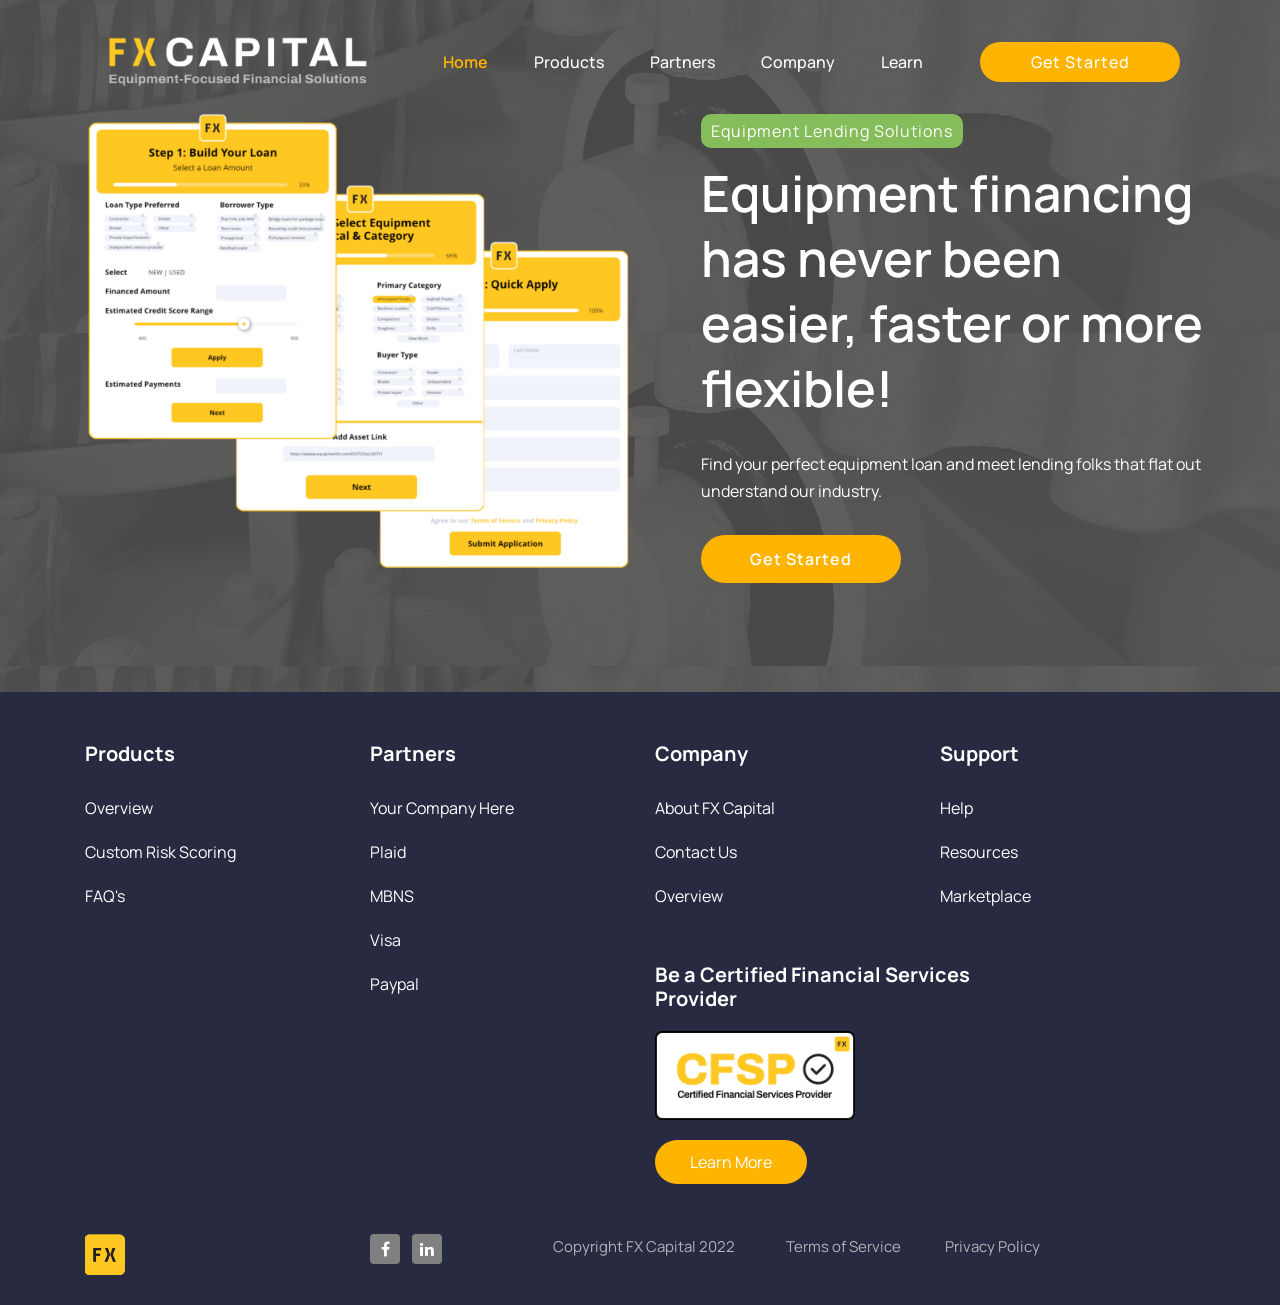
<file: index.html>
<!doctype html>
<html lang="en">



<head>
    <!-- Required meta tags -->
    <meta charset="utf-8">
    <meta name="viewport" content="width=device-width, initial-scale=1">

    <!-- Bootstrap CSS -->
    <link href="assets/vendors/bootstrap/css/bootstrap.min.css" rel="stylesheet">
    <link href="assets/vendors/nice-select/css/nice-select.css" rel="stylesheet">
    <link href="assets/vendors/elagent-icon/style.css" rel="stylesheet">
    <link href="assets/css/style.css" rel="stylesheet">
    <link href="assets/css/responsive.css" rel="stylesheet">
    <link rel="icon" type="image/x-icon" href="assets/img/logofx.png">
    <link href="https://maxcdn.bootstrapcdn.com/font-awesome/4.2.0/css/font-awesome.min.css" rel="stylesheet">


    <title>FXCapital</title>
</head>

<body>

    <nav id="navbar" class="navbar fixed-top navbar-expand-lg navbar-header navbar-mobile">
        <div class="navbar-container container">
    
          <div class="navbar-brand">
            <a class="navbar-brand-logo" href="index.html">
              <img src="assets/img/fxlogo.png" alt="logo">
            </a>
          </div>
          <button class="navbar-toggler" type="button" data-toggle="collapse" data-target="#navbarNav"
            aria-controls="navbarNav" aria-expanded="false" aria-label="Toggle navigation">
            <i class="fas fa-bars"></i>
          </button>
          <div class="collapse navbar-collapse justify-content-around" id="navbarNav">
            <ul class="navbar-nav menu-navbar-nav">
              <li class="nav-item">
                <a class="nav-link active" href=""> Home</a>
              </li>
              <li class="nav-item">
                <a class="nav-link" href="">Products</a>
              </li>
              <li class="nav-item">
                <a class="nav-link" href="">Partners</a>
              </li>
              <li class="nav-item">
                <a class="nav-link" href="">Company </a>
              </li>
              <li class="nav-item">
                <a class="nav-link" href="">Learn</a>
              </li>
            </ul>
            <ul class="navbar-nav">
              <li class="nav-item">
                <a class="nav-link learn-more-btn" href="form.html">Get Started</a>
              </li>
            </ul>
          </div>
        </div>
      </nav>
      <!-- Navigation End -->
    
      <!-- Banner Start -->
      <div id="top" class="header">
        <div class="container header-container">
          <div class=" d-lg-block col-lg-6 col-sm-12  header-img-section">
            <img src="assets/img/fxhomebanner.png" class="img-fluid" alt="banner">
          </div>
          <div class="col-lg-6 offset-lg-1 col-sm-12 header-title-section">
            <p class="header-subtitle">Equipment Lending Solutions</p>
            <h1 class="header-title">Equipment financing has never been easier, faster or more flexible!</h1>
            <p class="header-title-text">Find your perfect equipment loan and meet lending folks that flat out understand our industry.</p>
            <div class="learn-more-btn-section">
              <a class="nav-link learn-more-btn btn-invert" href="form.html">Get Started</a>
            </div>
          </div>
        </div>
      </div>
      <!-- Banner End -->

      <div class="footer">
        <div class="container">
          <div class="row">
            <div class="col-lg-3">
              <div class="footer_heading">
                <h3>Products</h3>
              </div>
              <div class="footer_links">
                <a>Overview</a>
                <a>Custom Risk Scoring</a>
                <a>FAQ's</a>
              </div>
            </div>
            <div class="col-lg-3">
              <div class="footer_heading">
                <h3>Partners</h3>
              </div>
              <div class="footer_links">
                <a>Your Company Here</a>
                <a>Plaid </a>
                <a>MBNS </a>
                <a>Visa  </a>
                <a>Paypal  </a>
              </div>
            </div>
            <div class="col-lg-3">
              <div class="footer_heading">
                <h3>Company</h3>
              </div>
              <div class="footer_links">
                <a>About FX Capital</a>
                <a>Contact Us</a>
                <a>Overview</a>
              </div>
              <div class="footer_heading cfsphead">
                <h3>Be a Certified Financial Services Provider</h3>
              </div>
              <div class="footer_links cfspheadimage">
                <a href="finance.html"> 
                  <img src="assets/img/cfsp.png">
                </a>
                <a href="finance.html">
                  Learn More
                </a>
              </div>
            </div>
            <div class="col-lg-3">
              <div class="footer_heading">
                <h3>Support</h3>
              </div>
              <div class="footer_links">
                <a>Help </a>
                <a>Resources </a>
                <a>Marketplace</a>
              </div>
           
            </div>
            <div class="col-lg-3 bottomfooter" style="margin-top: 50px;">
              <img src="assets/img/logofx.png">
            </div>
            <div class="col-lg-9 bottomfooter" style="margin-top: 50px;">
              <div class="row">
                <div class="col-lg-2 d-flex align-items-center">
                  <i class="fa fa-facebook"></i>
                  <i class="fa fa-linkedin"></i>
                </div>
                <div class="col-lg-3">
                  <a>Copyright FX Capital 2022</a>
                </div>
                <div class="col-lg-3">
                  <a>Terms of Service</a>
                </div>
                <div class="col-lg-2">
                  <a>Privacy Policy</a>
                </div>
              </div>
            </div>
          </div>
        </div>
      </div>
  

    <!-- Optional JavaScript; choose one of the two! -->
    <script src="assets/js/jquery-3.4.1.min.js"></script>
    <!-- Option 1: Bootstrap Bundle with Popper -->
    <script src="assets/vendors/bootstrap/js/popper.min.js"></script>
    <script src="assets/vendors/bootstrap/js/bootstrap.min.js"></script>
    <script src="assets/vendors/nice-select/js/jquery.nice-select.min.js"></script>
    <script src="assets/js/main.js"></script>

    <script>
        $(".next_buttonone").click(function(){
            $(".form_titleone").hide();
            $(".form_titletwo").show();
});
    </script>

<script>
    $(".next_buttontwo").click(function(){
        $(".form_titleone").hide();
        $(".form_titletwo").hide();
        $(".form_titlethree").show();
});
</script>

</body>



</html>
</file>
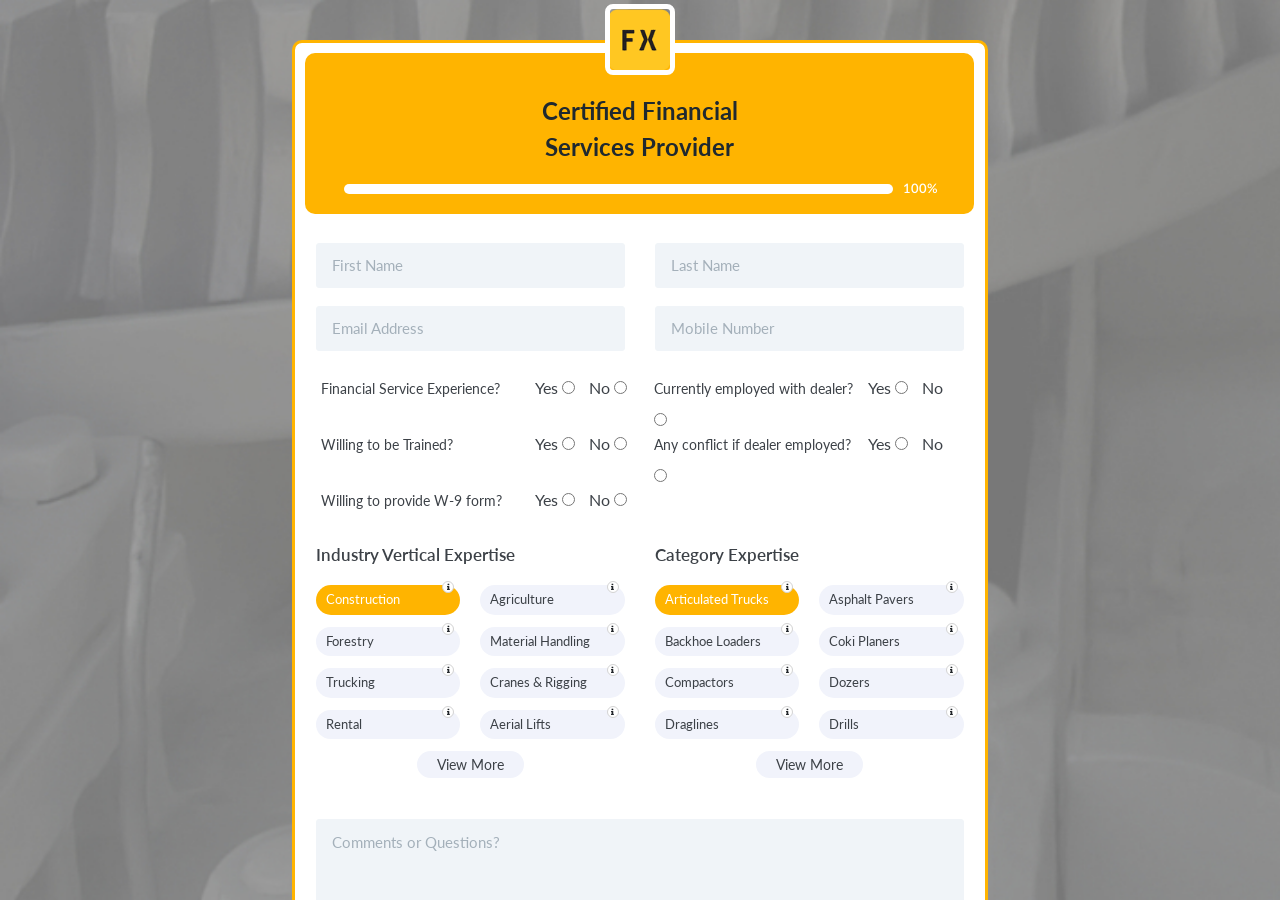
<file: cfsp.html>
<!DOCTYPE html>
<html lang="en">
  <head>
    <!-- Required meta tags -->
    <meta charset="utf-8" />
    <meta name="viewport" content="width=device-width, initial-scale=1" />

    <!-- Bootstrap CSS -->
    <link
      href="assets/vendors/bootstrap/css/bootstrap.min.css"
      rel="stylesheet"
    />
    <link
      href="assets/vendors/nice-select/css/nice-select.css"
      rel="stylesheet"
    />
    <link href="assets/vendors/elagent-icon/style.css" rel="stylesheet" />
    <link href="assets/css/style.css" rel="stylesheet" />
    <link href="assets/css/responsive.css" rel="stylesheet" />
    <link rel="icon" type="image/x-icon" href="assets/img/logofx.png">
    <link href="https://maxcdn.bootstrapcdn.com/font-awesome/4.2.0/css/font-awesome.min.css" rel="stylesheet">


    <title>FXCapital</title>
  </head>

  <body>
    <div class="body_wrapper frm-vh-md-100">
      <div
        class="formify_body formify_signup_fullwidth formify_signup_fullwidth_two d-flex"
      >
        <div
          class="formify_right_fullwidth d-flex align-items-center justify-content-center"
        >
          <div class="form_tab_two cfsp_form_tab">
            <div class="tabsandnav">
              <div class="tabs_title">
                <h4 class="form_title form_titleone">
                Certified Financial <br />
                 Services Provider
                </h4>
             
              </div>
              <ul class="nav nav-tabs form_tab" id="myTab" role="tablist">
                <li class="nav-item">
                  <a
                    class="nav-link active show"
                    id="One-tab"
                    data-toggle="tab"
                    href="#One"
                    role="tab"
                    aria-controls="One"
                    aria-selected="true"
                  >
                  </a>
                </li>
                <li class="nav-item">
                  <a
                    class="nav-link"
                    id="Two-tab"
                    data-toggle="tab"
                    href="#Two"
                    role="tab"
                    aria-controls="Two"
                    aria-selected="false"
                  >
                  </a>
                </li>
                <li class="nav-item">
                  <a
                    class="nav-link"
                    id="Three-tab"
                    data-toggle="tab"
                    href="#Three"
                    role="tab"
                    aria-controls="Three"
                    aria-selected="false"
                  >
                    <span class="step1">100%</span>
                  
                  </a>
                </li>
              </ul>
            </div>
            <div class="tab-content" id="myTabContent">
              <div
                class="tab-pane fade show active"
                id="One"
                role="tabpanel"
                aria-labelledby="One-tab"
              >
              <div class="formify_box">
                <form action="#" class="signup_form row">
                  
                    <div class="form-group col-lg-6">
                   
                        <input
                          type="text"
                          class="form-control"
                          id="inputName5"
                          placeholder="First Name"
                        />
                      </div>
                      <div class="form-group col-lg-6">
                      
                        <input
                          type="text"
                          class="form-control"
                          id="inputName6"
                          placeholder="Last Name"
                        />
                      </div>
                      <div class="form-group col-lg-6">
                     
                        <input
                          type="text"
                          class="form-control"
                          id="inputName5"
                          placeholder="Email Address"
                        />
                      </div>
                      <div class="form-group col-lg-6">
                     
                        <input
                          type="text"
                          class="form-control"
                          id="inputName5"
                          placeholder="Mobile Number"
                        />
                      </div>
                      <div class="tab_questions">
                        <div>
                            <label>Financial Service Experience?</label>
                            <label for="html">Yes</label>
                            <input type="radio" id="html" name="fav_language" value="HTML">
                            <label for="html">No</label>
                            <input type="radio" id="html" name="fav_language" value="HTML">
                        </div>
                        <div>
                            <label>Currently employed with dealer?</label>
                            <label for="html">Yes</label>
                            <input type="radio" id="html" name="fav_language" value="HTML">
                            <label for="html">No</label>
                            <input type="radio" id="html" name="fav_language" value="HTML">
                        </div>
                        <div>
                            <label>Willing to be Trained?</label>
                            <label for="html">Yes</label>
                            <input type="radio" id="html" name="fav_language" value="HTML">
                            <label for="html">No</label>
                            <input type="radio" id="html" name="fav_language" value="HTML">
                        </div>
                        <div>
                            <label>Any conflict if dealer employed?</label>
                            <label for="html">Yes</label>
                            <input type="radio" id="html" name="fav_language" value="HTML">
                            <label for="html">No</label>
                            <input type="radio" id="html" name="fav_language" value="HTML">
                        </div>
                        <div>
                            <label>Willing to provide W-9 form?</label>
                            <label for="html">Yes</label>
                            <input type="radio" id="html" name="fav_language" value="HTML">
                            <label for="html">No</label>
                            <input type="radio" id="html" name="fav_language" value="HTML">
                        </div>
                    </div>
                  <div class="loantypes">
                    <div class="row">
                      <div class="col-lg-6">
                        <div class="left_loan">
                          <h3>Industry Vertical Expertise</h3>
                          <div class="left_loanlinks secondleft_loadlinks">
                              <div class="aiz-radio-inline">
                                  <label class="aiz-megabox pl-0 mr-2">
                                    <input
                                      class="coupon_question"
                                      type="checkbox"
                                      name="coupon_question" checked
                                      value="1"
                                      onchange="valueChanged()"
                                    />
                                    <span
                                      class="aiz-megabox-elem rounded d-flex align-items-center py-2 px-3 mb-2"
                                    >
                                      Construction
                                    </span>
                                    <button type="button" class="btn" data-toggle="modal" data-target="#exampleModal">  <i class="fa fa-info"></i></button>
                                  </label>
                                </div>
                                <div class="aiz-radio-inline">
                                  <label class="aiz-megabox pl-0 mr-2">
                                    <input
                                      class="coupon_question"
                                      type="checkbox"
                                      name="coupon_question"
                                      value="1"
                                      onchange="valueChanged()"
                                    />
                                    <span
                                      class="aiz-megabox-elem rounded d-flex align-items-center py-2 px-3 mb-2"
                                    >
                                      Agriculture
                                    </span>
                                    <button type="button" class="btn" data-toggle="modal" data-target="#exampleModal">  <i class="fa fa-info"></i></button>
                                  </label>
                                </div>
                                <div class="aiz-radio-inline">
                                  <label class="aiz-megabox pl-0 mr-2">
                                    <input
                                      class="coupon_question"
                                      type="checkbox"
                                      name="coupon_question"
                                      value="1"
                                      onchange="valueChanged()"
                                    />
                                    <span
                                      class="aiz-megabox-elem rounded d-flex align-items-center py-2 px-3 mb-2"
                                    >
                                      Forestry
                                    </span>
                                    <button type="button" class="btn" data-toggle="modal" data-target="#exampleModal">  <i class="fa fa-info"></i></button>
                                  </label>
                                </div>
                                <div class="aiz-radio-inline">
                                  <label class="aiz-megabox pl-0 mr-2">
                                    <input
                                      class="coupon_question"
                                      type="checkbox"
                                      name="coupon_question"
                                      value="1"
                                      onchange="valueChanged()"
                                    />
                                    <span
                                      class="aiz-megabox-elem rounded d-flex align-items-center py-2 px-3 mb-2"
                                    >
                                      Material Handling
                                    </span>
                                    <button type="button" class="btn" data-toggle="modal" data-target="#exampleModal">  <i class="fa fa-info"></i></button>
                                  </label>
                                </div>
                                <div class="aiz-radio-inline">
                                  <label class="aiz-megabox pl-0 mr-2">
                                    <input
                                      class="coupon_question"
                                      type="checkbox"
                                      name="coupon_question"
                                      value="1"
                                      onchange="valueChanged()"
                                    />
                                    <span
                                      class="aiz-megabox-elem rounded d-flex align-items-center py-2 px-3 mb-2"
                                    >
                                      Trucking
                                    </span>
                                    <button type="button" class="btn" data-toggle="modal" data-target="#exampleModal">  <i class="fa fa-info"></i></button>
                                  </label>
                                </div>
                                <div class="aiz-radio-inline">
                                  <label class="aiz-megabox pl-0 mr-2">
                                    <input
                                      class="coupon_question"
                                      type="checkbox"
                                      name="coupon_question"
                                      value="1"
                                      onchange="valueChanged()"
                                    />
                                    <span
                                      class="aiz-megabox-elem rounded d-flex align-items-center py-2 px-3 mb-2"
                                    >
                                      Cranes & Rigging
                                    </span>
                                    <button type="button" class="btn" data-toggle="modal" data-target="#exampleModal">  <i class="fa fa-info"></i></button>
                                  </label>
                                </div>
                                <div class="aiz-radio-inline">
                                  <label class="aiz-megabox pl-0 mr-2">
                                    <input
                                      class="coupon_question"
                                      type="checkbox"
                                      name="coupon_question"
                                      value="1"
                                      onchange="valueChanged()"
                                    />
                                    <span
                                      class="aiz-megabox-elem rounded d-flex align-items-center py-2 px-3 mb-2"
                                    >
                                      Rental
                                    </span>
                                    <button type="button" class="btn" data-toggle="modal" data-target="#exampleModal">  <i class="fa fa-info"></i></button>
                                  </label>
                                </div>
                                <div class="aiz-radio-inline">
                                  <label class="aiz-megabox pl-0 mr-2">
                                    <input
                                      class="coupon_question"
                                      type="checkbox"
                                      name="coupon_question"
                                      value="1"
                                      onchange="valueChanged()"
                                    />
                                    <span
                                      class="aiz-megabox-elem rounded d-flex align-items-center py-2 px-3 mb-2"
                                    >
                                      Aerial Lifts
                                    </span>
                                    <button type="button" class="btn" data-toggle="modal" data-target="#exampleModal">  <i class="fa fa-info"></i></button>
                                  </label>
                                </div>
                          </div>
                          <div class="step_viewmore">
                            <a>View More</a>
                          </div>
                        </div>
                      </div>
                      <div class="col-lg-6">
                        <div class="left_loan ">
                          <h3>Category Expertise</h3>
                          <div class="left_loanlinks secondleft_loadlinks">
                              <div class="aiz-radio-inline">
                                  <label class="aiz-megabox pl-0 mr-2">
                                    <input
                                      class="coupon_question"
                                      type="checkbox"
                                      name="coupon_question" checked
                                      value="1"
                                      onchange="valueChanged()"
                                    />
                                    <span
                                      class="aiz-megabox-elem rounded d-flex align-items-center py-2 px-3 mb-2"
                                    >
                                      Articulated Trucks
                                    </span>
                                    <button type="button" class="btn" data-toggle="modal" data-target="#exampleModal">  <i class="fa fa-info"></i></button>
                                  </label>
                                </div>
                                <div class="aiz-radio-inline">
                                  <label class="aiz-megabox pl-0 mr-2">
                                    <input
                                      class="coupon_question"
                                      type="checkbox"
                                      name="coupon_question"
                                      value="1"
                                      onchange="valueChanged()"
                                    />
                                    <span
                                      class="aiz-megabox-elem rounded d-flex align-items-center py-2 px-3 mb-2"
                                    >
                                      Asphalt Pavers
                                    </span>
                                    <button type="button" class="btn" data-toggle="modal" data-target="#exampleModal">  <i class="fa fa-info"></i></button>
                                  </label>
                                </div>
                                <div class="aiz-radio-inline">
                                  <label class="aiz-megabox pl-0 mr-2">
                                    <input
                                      class="coupon_question"
                                      type="checkbox"
                                      name="coupon_question"
                                      value="1"
                                      onchange="valueChanged()"
                                    />
                                    <span
                                      class="aiz-megabox-elem rounded d-flex align-items-center py-2 px-3 mb-2"
                                    >
                                      Backhoe Loaders
                                    </span>
                                    <button type="button" class="btn" data-toggle="modal" data-target="#exampleModal">  <i class="fa fa-info"></i></button>
                                  </label>
                                </div>
                                <div class="aiz-radio-inline">
                                  <label class="aiz-megabox pl-0 mr-2">
                                    <input
                                      class="coupon_question"
                                      type="checkbox"
                                      name="coupon_question"
                                      value="1"
                                      onchange="valueChanged()"
                                    />
                                    <span
                                      class="aiz-megabox-elem rounded d-flex align-items-center py-2 px-3 mb-2"
                                    >
                                      Coki Planers
                                    </span>
                                    <button type="button" class="btn" data-toggle="modal" data-target="#exampleModal">  <i class="fa fa-info"></i></button>
                                  </label>
                                </div>
                                <div class="aiz-radio-inline">
                                  <label class="aiz-megabox pl-0 mr-2">
                                    <input
                                      class="coupon_question"
                                      type="checkbox"
                                      name="coupon_question"
                                      value="1"
                                      onchange="valueChanged()"
                                    />
                                    <span
                                      class="aiz-megabox-elem rounded d-flex align-items-center py-2 px-3 mb-2"
                                    >
                                      Compactors
                                    </span>
                                    <button type="button" class="btn" data-toggle="modal" data-target="#exampleModal">  <i class="fa fa-info"></i></button>
                                  </label>
                                </div>
                                <div class="aiz-radio-inline">
                                  <label class="aiz-megabox pl-0 mr-2">
                                    <input
                                      class="coupon_question"
                                      type="checkbox"
                                      name="coupon_question"
                                      value="1"
                                      onchange="valueChanged()"
                                    />
                                    <span
                                      class="aiz-megabox-elem rounded d-flex align-items-center py-2 px-3 mb-2"
                                    >
                                      Dozers
                                    </span>
                                    <button type="button" class="btn" data-toggle="modal" data-target="#exampleModal">  <i class="fa fa-info"></i></button>
                                  </label>
                                </div>
                                <div class="aiz-radio-inline">
                                  <label class="aiz-megabox pl-0 mr-2">
                                    <input
                                      class="coupon_question"
                                      type="checkbox"
                                      name="coupon_question"
                                      value="1"
                                      onchange="valueChanged()"
                                    />
                                    <span
                                      class="aiz-megabox-elem rounded d-flex align-items-center py-2 px-3 mb-2"
                                    >
                                      Draglines
                                    </span>
                                    <button type="button" class="btn" data-toggle="modal" data-target="#exampleModal">  <i class="fa fa-info"></i></button>
                                  </label>
                                </div>
                                <div class="aiz-radio-inline">
                                  <label class="aiz-megabox pl-0 mr-2">
                                    <input
                                      class="coupon_question"
                                      type="checkbox"
                                      name="coupon_question"
                                      value="1"
                                      onchange="valueChanged()"
                                    />
                                    <span
                                      class="aiz-megabox-elem rounded d-flex align-items-center py-2 px-3 mb-2"
                                    >
                                      Drills
                                    </span>
                                    <button type="button" class="btn" data-toggle="modal" data-target="#exampleModal">  <i class="fa fa-info"></i></button>
                                  </label>
                                </div>
                          </div>
                          <div class="step_viewmore">
                            <a>View More</a>
                          </div>
                        </div>
                      </div>
                    </div>
                  </div>
                  <div class="form-group asset_link col-lg-12">
                
                    <textarea class="form-control" id="exampleFormControlTextarea1" rows="2" placeholder="Comments or Questions?"></textarea>
                </div>

              

                </form>

                <div class="attachandsubmit">
                    <div class="input-group">
                        <div class="custom-file">
                          <input type="file" class="custom-file-input" id="inputGroupFile01">
                          <label class="custom-file-label" for="inputGroupFile01"> <img src="assets/img/attach.png"> Attach Resume</label>
                        </div>
                      </div>
                      <div
                      class="next_button d-flex align-items-center justify-content-center"
                    >
                      <!-- <a href="#" class="prev_tab"><i class="arrow_left"></i> Back</a> -->
                      <button
                        type="submit"
                        class="btn thm_btn red_btn "
                      >
                        Submit Application
                      </button>
                    </div>
                </div>

              
               
              </div>
              </div>
            
            </div>
            <div class="fx_logo">
              <img src="assets/img/logofx.png" />
            </div>
          </div>
        </div>
      </div>
    </div>

    <div class="modal fade" id="exampleModal" tabindex="-1" role="dialog" aria-labelledby="exampleModalLabel" aria-hidden="true">
      <div class="modal-dialog" role="document">
        <div class="modal-content">
          <div class="modal-header">
            <h5 class="modal-title" id="exampleModalLabel">Popup title</h5>
            <button type="button" class="close" data-dismiss="modal" aria-label="Close">
              <span aria-hidden="true">&times;</span>
            </button>
          </div>
          <div class="modal-body">
            Popup content
          </div>
          <div class="modal-footer">
            <button type="button" class="btn btn-secondary" data-dismiss="modal">Save</button>
          </div>
        </div>
      </div>
    </div>

    <!-- Optional JavaScript; choose one of the two! -->
    <script src="assets/js/jquery-3.4.1.min.js"></script>
    <!-- Option 1: Bootstrap Bundle with Popper -->
    <script src="assets/vendors/bootstrap/js/popper.min.js"></script>
    <script src="assets/vendors/bootstrap/js/bootstrap.min.js"></script>
    <script src="assets/vendors/nice-select/js/jquery.nice-select.min.js"></script>
    <script src="assets/js/main.js"></script>

    <script>
      $(".next_buttonone").click(function () {
        $(".form_titleone").hide();
        $(".step1").hide();
        $(".form_titletwo").show();
        $(".step2").show();
      });
    </script>

    <script>
      $(".next_buttontwo").click(function () {
        $(".form_titleone").hide();
        $(".form_titletwo").hide();
        $(".step1").hide();
        $(".step2").hide();
        $(".step3").show();
        $(".form_titlethree").show();
        $(".tabs_title").addClass('tabsheight');
      });
    </script>
  </body>
</html>
</file>
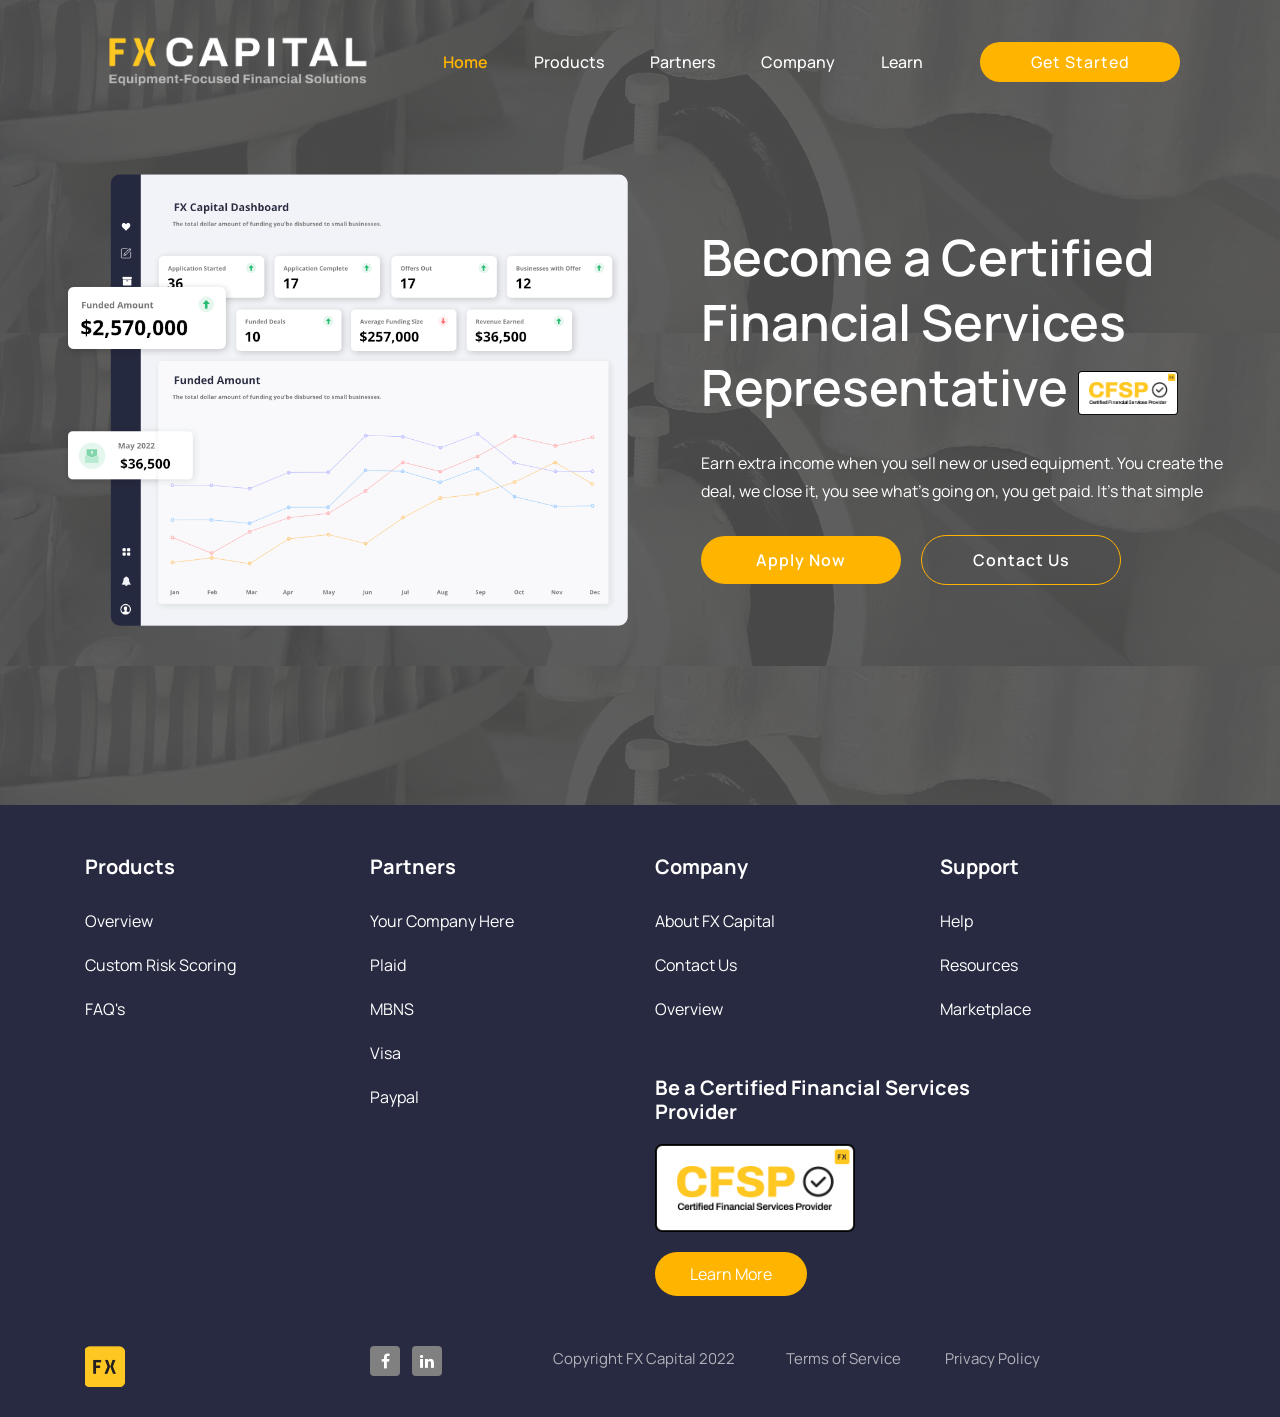
<file: finance.html>
<!doctype html>
<html lang="en">



<head>
    <!-- Required meta tags -->
    <meta charset="utf-8">
    <meta name="viewport" content="width=device-width, initial-scale=1">

    <!-- Bootstrap CSS -->
    <link href="assets/vendors/bootstrap/css/bootstrap.min.css" rel="stylesheet">
    <link href="assets/vendors/nice-select/css/nice-select.css" rel="stylesheet">
    <link href="assets/vendors/elagent-icon/style.css" rel="stylesheet">
    <link href="assets/css/style.css" rel="stylesheet">
    <link href="assets/css/responsive.css" rel="stylesheet">
    <link rel="icon" type="image/x-icon" href="assets/img/logofx.png">
    <link href="https://maxcdn.bootstrapcdn.com/font-awesome/4.2.0/css/font-awesome.min.css" rel="stylesheet">


    <title>FXCapital</title>
</head>

<body>

    <nav id="navbar" class="navbar fixed-top navbar-expand-lg navbar-header navbar-mobile">
        <div class="navbar-container container">
    
          <div class="navbar-brand">
            <a class="navbar-brand-logo" href="index.html">
              <img src="assets/img/fxlogo.png" alt="logo">
            </a>
          </div>
          <button class="navbar-toggler" type="button" data-toggle="collapse" data-target="#navbarNav"
            aria-controls="navbarNav" aria-expanded="false" aria-label="Toggle navigation">
            <i class="fas fa-bars"></i>
          </button>
          <div class="collapse navbar-collapse justify-content-around" id="navbarNav">
            <ul class="navbar-nav menu-navbar-nav">
              <li class="nav-item">
                <a class="nav-link active" href=""> Home</a>
              </li>
              <li class="nav-item">
                <a class="nav-link" href="">Products</a>
              </li>
              <li class="nav-item">
                <a class="nav-link" href="">Partners</a>
              </li>
              <li class="nav-item">
                <a class="nav-link" href="">Company </a>
              </li>
              <li class="nav-item">
                <a class="nav-link" href="">Learn</a>
              </li>
            </ul>
            <ul class="navbar-nav">
              <li class="nav-item">
                <a class="nav-link learn-more-btn" href="form.html">Get Started</a>
              </li>
            </ul>
          </div>
        </div>
      </nav>
      <!-- Navigation End -->
    
      <!-- Banner Start -->
      <div id="top" class="header">
        <div class="container header-container">
          <div class="d-none d-lg-block col-lg-6  header-img-section">
            <img src="assets/img/fxdb.png" class="img-fluid" alt="banner">
          </div>
          <div class="col-lg-6 offset-lg-1 col-sm-12 header-title-section">
           
            <h1 class="header-title">Become a Certified Financial Services Representative  <a href="finance.html"> <img src="assets/img/cfsp.png"></a></h1>
            <p class="header-title-text">Earn extra income when you sell new or used equipment.  You create the deal, we close it, you see what's going on, you get paid.  It's that simple
            </p>
            <div class="learn-more-btn-section d-flex align-items-center">
              <a class="nav-link learn-more-btn btn-invert" href="cfsp.html">Apply Now</a>
              <a class="nav-link learn-more-btn contact-us-btn btn-invert" href="">Contact Us</a>
            </div>
          </div>
        </div>
      </div>
      <!-- Banner End -->

      <div class="footer">
        <div class="container">
          <div class="row">
            <div class="col-lg-3">
              <div class="footer_heading">
                <h3>Products</h3>
              </div>
              <div class="footer_links">
                <a>Overview</a>
                <a>Custom Risk Scoring</a>
                <a>FAQ's</a>
              </div>
            </div>
            <div class="col-lg-3">
              <div class="footer_heading">
                <h3>Partners</h3>
              </div>
              <div class="footer_links">
                <a>Your Company Here</a>
                <a>Plaid </a>
                <a>MBNS </a>
                <a>Visa  </a>
                <a>Paypal  </a>
              </div>
            </div>
            <div class="col-lg-3">
              <div class="footer_heading">
                <h3>Company</h3>
              </div>
              <div class="footer_links">
                <a>About FX Capital</a>
                <a>Contact Us</a>
                <a>Overview</a>
              </div>
              <div class="footer_heading cfsphead">
                <h3>Be a Certified Financial Services Provider</h3>
              </div>
              <div class="footer_links cfspheadimage">
                <a href="finance.html"> 
                  <img src="assets/img/cfsp.png">
                </a>
                <a href="finance.html">
                  Learn More
                </a>
              </div>
            </div>
            <div class="col-lg-3">
              <div class="footer_heading">
                <h3>Support</h3>
              </div>
              <div class="footer_links">
                <a>Help </a>
                <a>Resources </a>
                <a>Marketplace</a>
              </div>
           
            </div>
            <div class="col-lg-3 bottomfooter" style="margin-top: 50px;">
              <img src="assets/img/logofx.png">
            </div>
            <div class="col-lg-9 bottomfooter" style="margin-top: 50px;">
              <div class="row">
                <div class="col-lg-2 d-flex align-items-center">
                  <i class="fa fa-facebook"></i>
                  <i class="fa fa-linkedin"></i>
                </div>
                <div class="col-lg-3">
                  <a>Copyright FX Capital 2022</a>
                </div>
                <div class="col-lg-3">
                  <a>Terms of Service</a>
                </div>
                <div class="col-lg-2">
                  <a>Privacy Policy</a>
                </div>
              </div>
            </div>
          </div>
        </div>
      </div>
  

    <!-- Optional JavaScript; choose one of the two! -->
    <script src="assets/js/jquery-3.4.1.min.js"></script>
    <!-- Option 1: Bootstrap Bundle with Popper -->
    <script src="assets/vendors/bootstrap/js/popper.min.js"></script>
    <script src="assets/vendors/bootstrap/js/bootstrap.min.js"></script>
    <script src="assets/vendors/nice-select/js/jquery.nice-select.min.js"></script>
    <script src="assets/js/main.js"></script>

    <script>
        $(".next_buttonone").click(function(){
            $(".form_titleone").hide();
            $(".form_titletwo").show();
});
    </script>

<script>
    $(".next_buttontwo").click(function(){
        $(".form_titleone").hide();
        $(".form_titletwo").hide();
        $(".form_titlethree").show();
});
</script>

</body>



</html>
</file>
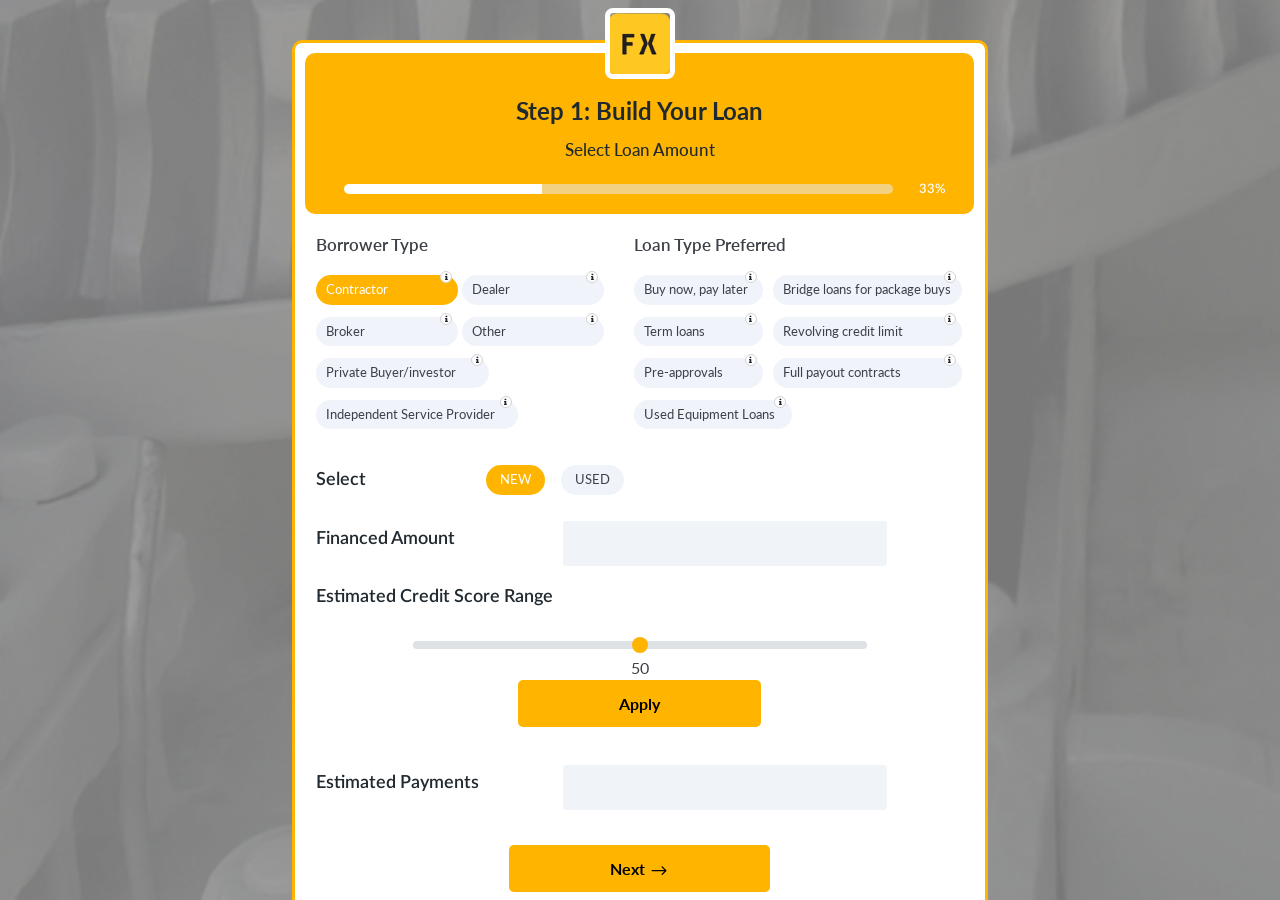
<file: form.html>
<!DOCTYPE html>
<html lang="en">
  <head>
    <!-- Required meta tags -->
    <meta charset="utf-8" />
    <meta name="viewport" content="width=device-width, initial-scale=1" />

    <!-- Bootstrap CSS -->
    <link
      href="assets/vendors/bootstrap/css/bootstrap.min.css"
      rel="stylesheet"
    />
    <link
      href="assets/vendors/nice-select/css/nice-select.css"
      rel="stylesheet"
    />
    <link href="assets/vendors/elagent-icon/style.css" rel="stylesheet" />
    <link href="assets/css/style.css" rel="stylesheet" />
    <link href="assets/css/responsive.css" rel="stylesheet" />
    <link rel="icon" type="image/x-icon" href="assets/img/logofx.png">
    <link href="https://maxcdn.bootstrapcdn.com/font-awesome/4.2.0/css/font-awesome.min.css" rel="stylesheet">


    <title>FXCapital</title>
  </head>

  <body>
    <div class="body_wrapper frm-vh-md-100">
      <div
        class="formify_body formify_signup_fullwidth formify_signup_fullwidth_two d-flex"
      >
        <div
          class="formify_right_fullwidth d-flex align-items-center justify-content-center"
        >
          <div class="form_tab_two">
            <div class="tabsandnav">
              <div class="tabs_title">
                <h4 class="form_title form_titleone">
                  Step 1: Build Your Loan <br />
                  <span>Select Loan Amount</span>
                </h4>
                <h4 class="form_title form_titletwo">
                  Step 2: Select Equipment <br />
                  Vertical & Category
                </h4>
                <h4 class="form_title form_titlethree">Step 3: Quick Apply</h4>
              </div>
              <ul class="nav nav-tabs form_tab" id="myTab" role="tablist">
                <li class="nav-item">
                  <a
                    class="nav-link active show"
                    id="One-tab"
                    data-toggle="tab"
                    href="#One"
                    role="tab"
                    aria-controls="One"
                    aria-selected="true"
                  >
                  </a>
                </li>
                <li class="nav-item">
                  <a
                    class="nav-link"
                    id="Two-tab"
                    data-toggle="tab"
                    href="#Two"
                    role="tab"
                    aria-controls="Two"
                    aria-selected="false"
                  >
                  </a>
                </li>
                <li class="nav-item">
                  <a
                    class="nav-link"
                    id="Three-tab"
                    data-toggle="tab"
                    href="#Three"
                    role="tab"
                    aria-controls="Three"
                    aria-selected="false"
                  >
                    <span class="step1">33%</span>
                    <span class="step2">66%</span>
                    <span class="step3">100%</span>
                  </a>
                </li>
              </ul>
            </div>
            <div class="tab-content" id="myTabContent">
              <div
                class="tab-pane fade show active"
                id="One"
                role="tabpanel"
                aria-labelledby="One-tab"
              >
                <div class="formify_box">
                  <form action="#" class="signup_form row">
                    <div class="loantypes">
                      <div class="row">
                        <div class="col-lg-6">
                          <div class="left_loan">
                            <h3>Borrower Type</h3>
                            <div class="left_loanlinks left">
                              <div class="aiz-radio-inline">
                                <label class="aiz-megabox pl-0 mr-2">
                                  <input
                                    class="coupon_question"
                                    type="checkbox"
                                    name="coupon_question" checked
                                    value="1"
                                    onchange="valueChanged()"
                                  />
                                  <span
                                    class="aiz-megabox-elem rounded d-flex align-items-center py-2 px-3 mb-2"
                                  >
                                    Contractor
                                  </span>
                                  <button type="button" class="btn" data-toggle="modal" data-target="#exampleModal7">  <i class="fa fa-info"></i></button>
                                
                                </label>
                              </div>
                              <div class="aiz-radio-inline">
                                <label class="aiz-megabox pl-0 mr-2">
                                  <input
                                    class="coupon_question"
                                    type="checkbox"
                                    name="coupon_question"
                                    value="1"
                                    onchange="valueChanged()"
                                  />
                                  <span
                                    class="aiz-megabox-elem rounded d-flex align-items-center py-2 px-3 mb-2"
                                  >
                                    Dealer
                                  </span>
                                  <button type="button" class="btn" data-toggle="modal" data-target="#exampleModal11">  <i class="fa fa-info"></i></button>
                                </label>
                              </div>
                              <div class="aiz-radio-inline">
                                <label class="aiz-megabox pl-0 mr-2">
                                  <input
                                    class="coupon_question"
                                    type="checkbox"
                                    name="coupon_question"
                                    value="1"
                                    onchange="valueChanged()"
                                  />
                                  <span
                                    class="aiz-megabox-elem rounded d-flex align-items-center py-2 px-3 mb-2"
                                  >
                                    Broker
                                  </span>
                                  <button type="button" class="btn" data-toggle="modal" data-target="#exampleModal8">  <i class="fa fa-info"></i></button>
                                </label>
                              </div>
                              <div class="aiz-radio-inline">
                                <label class="aiz-megabox pl-0 mr-2">
                                  <input
                                    class="coupon_question"
                                    type="checkbox"
                                    name="coupon_question"
                                    value="1"
                                    onchange="valueChanged()"
                                  />
                                  <span
                                    class="aiz-megabox-elem rounded d-flex align-items-center py-2 px-3 mb-2"
                                  >
                                    Other
                                  </span>
                                  <button type="button" class="btn" data-toggle="modal" data-target="#exampleModal12">  <i class="fa fa-info"></i></button>
                                </label>
                              </div>
                              <div class="aiz-radio-inline">
                                <label class="aiz-megabox pl-0 mr-2">
                                  <input
                                    class="coupon_question"
                                    type="checkbox"
                                    name="coupon_question"
                                    value="1"
                                    onchange="valueChanged()"
                                  />
                                  <span
                                    class="aiz-megabox-elem rounded d-flex align-items-center py-2 px-3 mb-2"
                                  >
                                    Private Buyer/investor
                                  </span>
                                  <button type="button" class="btn" data-toggle="modal" data-target="#exampleModal9">  <i class="fa fa-info"></i></button>
                                </label>
                              </div>
                              <div class="aiz-radio-inline">
                                <label class="aiz-megabox pl-0 mr-2">
                                  <input
                                    class="coupon_question"
                                    type="checkbox"
                                    name="coupon_question"
                                    value="1"
                                    onchange="valueChanged()"
                                  />
                                  <span
                                    class="aiz-megabox-elem rounded d-flex align-items-center py-2 px-3 mb-2"
                                  >
                                    Independent Service Provider
                                  </span>
                                  <button type="button" class="btn" data-toggle="modal" data-target="#exampleModal10">  <i class="fa fa-info"></i></button>
                                </label>
                              </div>
                            </div>
                          </div>
                        </div>
                        <div class="col-lg-6">
                          <div class="left_loan">
                            <h3>Loan Type Preferred</h3>
                            <div class="left_loanlinks right">
                                                     
                                <div class="aiz-radio-inline">
                                    <label class="aiz-megabox pl-0 mr-2">
                                      <input
                                        class="coupon_question"
                                        type="checkbox"
                                        name="coupon_question"
                                        value="1"
                                        onchange="valueChanged()"
                                      />
                                      <span
                                        class="aiz-megabox-elem rounded d-flex align-items-center py-2 px-3 mb-2"
                                      >
                                        Buy now, pay later
                                      </span>
                                      <button type="button" class="btn" data-toggle="modal" data-target="#exampleModal">  <i class="fa fa-info"></i></button>
                                    </label>
                                  </div>
                                  <div class="aiz-radio-inline">
                                    <label class="aiz-megabox pl-0 mr-2">
                                      <input
                                        class="coupon_question"
                                        type="checkbox"
                                        name="coupon_question"
                                        value="1"
                                        onchange="valueChanged()"
                                      />
                                      <span
                                        class="aiz-megabox-elem rounded d-flex align-items-center py-2 px-3 mb-2"
                                      >
                                        Bridge loans for package buys
                                      </span>
                                      <button type="button" class="btn" data-toggle="modal" data-target="#exampleModal1">  <i class="fa fa-info"></i></button>
                                    </label>
                                  </div>
                                  <div class="aiz-radio-inline">
                                    <label class="aiz-megabox pl-0 mr-2">
                                      <input
                                        class="coupon_question"
                                        type="checkbox"
                                        name="coupon_question"
                                        value="1"
                                        onchange="valueChanged()"
                                      />
                                      <span
                                        class="aiz-megabox-elem rounded d-flex align-items-center py-2 px-3 mb-2"
                                      >
                                        Term loans
                                      </span>
                                      <button type="button" class="btn" data-toggle="modal" data-target="#exampleModal2">  <i class="fa fa-info"></i></button>
                                    </label>
                                  </div>
                                  <div class="aiz-radio-inline">
                                    <label class="aiz-megabox pl-0 mr-2">
                                      <input
                                        class="coupon_question"
                                        type="checkbox"
                                        name="coupon_question"
                                        value="1"
                                        onchange="valueChanged()"
                                      />
                                      <span
                                        class="aiz-megabox-elem rounded d-flex align-items-center py-2 px-3 mb-2"
                                      >
                                        Revolving credit limit
                                      </span>
                                      <button type="button" class="btn" data-toggle="modal" data-target="#exampleModal3">  <i class="fa fa-info"></i></button>
                                    </label>
                                  </div>
                                  <div class="aiz-radio-inline">
                                    <label class="aiz-megabox pl-0 mr-2">
                                      <input
                                        class="coupon_question"
                                        type="checkbox"
                                        name="coupon_question"
                                        value="1"
                                        onchange="valueChanged()"
                                      />
                                      <span
                                        class="aiz-megabox-elem rounded d-flex align-items-center py-2 px-3 mb-2"
                                      >
                                        Pre-approvals
                                      </span>
                                      <button type="button" class="btn" data-toggle="modal" data-target="#exampleModal5">  <i class="fa fa-info"></i></button>
                                    </label>
                                  </div>
                                  <div class="aiz-radio-inline">
                                    <label class="aiz-megabox pl-0 mr-2">
                                      <input
                                        class="coupon_question"
                                        type="checkbox"
                                        name="coupon_question"
                                        value="1"
                                        onchange="valueChanged()"
                                      />
                                      <span
                                        class="aiz-megabox-elem rounded d-flex align-items-center py-2 px-3 mb-2"
                                      >
                                        Full payout contracts
                                      </span>
                                      <button type="button" class="btn" data-toggle="modal" data-target="#exampleModal6">  <i class="fa fa-info"></i></button>
                                    </label>
                                  </div>
                                  <div class="aiz-radio-inline">
                                    <label class="aiz-megabox pl-0 mr-2">
                                      <input
                                        class="coupon_question"
                                        type="checkbox"
                                        name="coupon_question"
                                        value="1"
                                        onchange="valueChanged()"
                                      />
                                      <span
                                        class="aiz-megabox-elem rounded d-flex align-items-center py-2 px-3 mb-2"
                                      >
                                      Used Equipment Loans
                                      </span>
                                      <button type="button" class="btn" data-toggle="modal" data-target="#exampleModal4">  <i class="fa fa-info"></i></button>
                                    </label>
                                  </div>
                               
                            </div>
                          </div>
                        </div>
                      </div>
                    </div>

                    <div class="form-group col-lg-12" style="justify-content: initial;">
                        <label class="input_title" for="inputAddress"
                          >Select</label
                        >
                        <div class="aiz-radio-inline mr-3">
                            <label class="aiz-megabox pl-0 mr-2">
                              <input
                                class="coupon_question"
                                type="radio"
                                name="coupon_question" checked
                                value="1"
                                onchange="valueChanged()"
                              />
                              <span
                                class="aiz-megabox-elem rounded d-flex align-items-center justify-content-center py-2 px-3 mb-2"
                              >
                                NEW
                              </span>
                            </label>
                          </div>
                          <div class="aiz-radio-inline">
                            <label class="aiz-megabox pl-0 mr-2">
                              <input
                                class="coupon_question"
                                type="radio"
                                name="coupon_question" 
                                value="1"
                                onchange="valueChanged()"
                              />
                              <span
                                class="aiz-megabox-elem rounded d-flex align-items-center justify-content-center py-2 px-3 mb-2"
                              >
                                USED
                              </span>
                            </label>
                          </div>
                      
                      </div>

                    <div class="form-group col-lg-12">
                      <label class="input_title" for="inputAddress"
                        >Financed Amount</label
                      >
                      <input
                        type="text"
                        class="form-control"
                        id="inputAddress"
                        required=""
                      />
                    </div>

                    <div class="form-group rangeslider col-lg-12 d-flex">
                      <label class="input_title" for="inputAddress"
                        >Estimated Credit Score Range</label
                      >
                      <input
                        type="range"
                        class="custom-range"
                        id="formControlRange"
                        onInput="$('#rangeval').html($(this).val())"
                      />
                      <span id="rangeval">50<!-- Default value --></span>
                      <button type="submit" class="btn thm_btn red_btn">
                        Apply
                      </button>
                    </div>
                    <div class="form-group col-lg-12">
                      <label class="input_title" for="inputAddress"
                        >Estimated Payments</label
                      >
                      <input
                        type="text"
                        class="form-control"
                        id="inputAddress"
                        required=""
                      />
                    </div>
                  </form>
                  <div class="next_button next_buttonone text-center">
                    <button type="submit" class="btn thm_btn red_btn next_tab">
                      Next <i class="arrow_right"></i>
                    </button>
                  </div>
                </div>
              </div>
              <div
                class="tab-pane tab-two fade"
                id="Two"
                role="tabpanel"
                aria-labelledby="Two-tab"
              >
                <div class="formify_box">
                  <form action="#" class="signup_form row">
                    <div class="loantypes">
                      <div class="row">
                        <div class="col-lg-6">
                          <div class="left_loan">
                            <h3>Main Equipment Category</h3>
                            <div class="left_loanlinks secondleft_loadlinks">
                                <div class="aiz-radio-inline">
                                    <label class="aiz-megabox pl-0 mr-2">
                                      <input
                                        class="coupon_question"
                                        type="checkbox"
                                        name="coupon_question" checked
                                        value="1"
                                        onchange="valueChanged()"
                                      />
                                      <span
                                        class="aiz-megabox-elem rounded d-flex align-items-center py-2 px-3 mb-2"
                                      >
                                        Construction
                                      </span>
                                    
                                    </label>
                                  </div>
                                  <div class="aiz-radio-inline">
                                    <label class="aiz-megabox pl-0 mr-2">
                                      <input
                                        class="coupon_question"
                                        type="checkbox"
                                        name="coupon_question"
                                        value="1"
                                        onchange="valueChanged()"
                                      />
                                      <span
                                        class="aiz-megabox-elem rounded d-flex align-items-center py-2 px-3 mb-2"
                                      >
                                        Agriculture
                                      </span>
                                    
                                    </label>
                                  </div>
                                  <div class="aiz-radio-inline">
                                    <label class="aiz-megabox pl-0 mr-2">
                                      <input
                                        class="coupon_question"
                                        type="checkbox"
                                        name="coupon_question"
                                        value="1"
                                        onchange="valueChanged()"
                                      />
                                      <span
                                        class="aiz-megabox-elem rounded d-flex align-items-center py-2 px-3 mb-2"
                                      >
                                        Forestry
                                      </span>
                                    
                                    </label>
                                  </div>
                                  <div class="aiz-radio-inline">
                                    <label class="aiz-megabox pl-0 mr-2">
                                      <input
                                        class="coupon_question"
                                        type="checkbox"
                                        name="coupon_question"
                                        value="1"
                                        onchange="valueChanged()"
                                      />
                                      <span
                                        class="aiz-megabox-elem rounded d-flex align-items-center py-2 px-3 mb-2"
                                      >
                                        Material Handling
                                      </span>
                                    
                                    </label>
                                  </div>
                                  <div class="aiz-radio-inline">
                                    <label class="aiz-megabox pl-0 mr-2">
                                      <input
                                        class="coupon_question"
                                        type="checkbox"
                                        name="coupon_question"
                                        value="1"
                                        onchange="valueChanged()"
                                      />
                                      <span
                                        class="aiz-megabox-elem rounded d-flex align-items-center py-2 px-3 mb-2"
                                      >
                                        Trucking
                                      </span>
                                    
                                    </label>
                                  </div>
                                  <div class="aiz-radio-inline">
                                    <label class="aiz-megabox pl-0 mr-2">
                                      <input
                                        class="coupon_question"
                                        type="checkbox"
                                        name="coupon_question"
                                        value="1"
                                        onchange="valueChanged()"
                                      />
                                      <span
                                        class="aiz-megabox-elem rounded d-flex align-items-center py-2 px-3 mb-2"
                                      >
                                        Cranes & Rigging
                                      </span>
                                    
                                    </label>
                                  </div>
                                  <div class="aiz-radio-inline">
                                    <label class="aiz-megabox pl-0 mr-2">
                                      <input
                                        class="coupon_question"
                                        type="checkbox"
                                        name="coupon_question"
                                        value="1"
                                        onchange="valueChanged()"
                                      />
                                      <span
                                        class="aiz-megabox-elem rounded d-flex align-items-center py-2 px-3 mb-2"
                                      >
                                        Rental
                                      </span>
                                    
                                    </label>
                                  </div>
                                  <div class="aiz-radio-inline">
                                    <label class="aiz-megabox pl-0 mr-2">
                                      <input
                                        class="coupon_question"
                                        type="checkbox"
                                        name="coupon_question"
                                        value="1"
                                        onchange="valueChanged()"
                                      />
                                      <span
                                        class="aiz-megabox-elem rounded d-flex align-items-center py-2 px-3 mb-2"
                                      >
                                        Aerial Lifts
                                      </span>
                                    
                                    </label>
                                  </div>
                            </div>
                            <div class="step_viewmore">
                              <a>View More</a>
                            </div>
                          </div>
                        </div>
                        <div class="col-lg-6">
                          <div class="left_loan ">
                            <h3>Main Equipment Sub Category</h3>
                            <div class="left_loanlinks secondleft_loadlinks">
                                <div class="aiz-radio-inline">
                                    <label class="aiz-megabox pl-0 mr-2">
                                      <input
                                        class="coupon_question"
                                        type="checkbox"
                                        name="coupon_question" checked
                                        value="1"
                                        onchange="valueChanged()"
                                      />
                                      <span
                                        class="aiz-megabox-elem rounded d-flex align-items-center py-2 px-3 mb-2"
                                      >
                                        Articulated Trucks
                                      </span>
                                      
                                    </label>
                                  </div>
                                  <div class="aiz-radio-inline">
                                    <label class="aiz-megabox pl-0 mr-2">
                                      <input
                                        class="coupon_question"
                                        type="checkbox"
                                        name="coupon_question"
                                        value="1"
                                        onchange="valueChanged()"
                                      />
                                      <span
                                        class="aiz-megabox-elem rounded d-flex align-items-center py-2 px-3 mb-2"
                                      >
                                        Asphalt Pavers
                                      </span>
                                      
                                    </label>
                                  </div>
                                  <div class="aiz-radio-inline">
                                    <label class="aiz-megabox pl-0 mr-2">
                                      <input
                                        class="coupon_question"
                                        type="checkbox"
                                        name="coupon_question"
                                        value="1"
                                        onchange="valueChanged()"
                                      />
                                      <span
                                        class="aiz-megabox-elem rounded d-flex align-items-center py-2 px-3 mb-2"
                                      >
                                        Backhoe Loaders
                                      </span>
                                      
                                    </label>
                                  </div>
                                  <div class="aiz-radio-inline">
                                    <label class="aiz-megabox pl-0 mr-2">
                                      <input
                                        class="coupon_question"
                                        type="checkbox"
                                        name="coupon_question"
                                        value="1"
                                        onchange="valueChanged()"
                                      />
                                      <span
                                        class="aiz-megabox-elem rounded d-flex align-items-center py-2 px-3 mb-2"
                                      >
                                        Coki Planers
                                      </span>
                                      
                                    </label>
                                  </div>
                                  <div class="aiz-radio-inline">
                                    <label class="aiz-megabox pl-0 mr-2">
                                      <input
                                        class="coupon_question"
                                        type="checkbox"
                                        name="coupon_question"
                                        value="1"
                                        onchange="valueChanged()"
                                      />
                                      <span
                                        class="aiz-megabox-elem rounded d-flex align-items-center py-2 px-3 mb-2"
                                      >
                                        Compactors
                                      </span>
                                      
                                    </label>
                                  </div>
                                  <div class="aiz-radio-inline">
                                    <label class="aiz-megabox pl-0 mr-2">
                                      <input
                                        class="coupon_question"
                                        type="checkbox"
                                        name="coupon_question"
                                        value="1"
                                        onchange="valueChanged()"
                                      />
                                      <span
                                        class="aiz-megabox-elem rounded d-flex align-items-center py-2 px-3 mb-2"
                                      >
                                        Dozers
                                      </span>
                                      
                                    </label>
                                  </div>
                                  <div class="aiz-radio-inline">
                                    <label class="aiz-megabox pl-0 mr-2">
                                      <input
                                        class="coupon_question"
                                        type="checkbox"
                                        name="coupon_question"
                                        value="1"
                                        onchange="valueChanged()"
                                      />
                                      <span
                                        class="aiz-megabox-elem rounded d-flex align-items-center py-2 px-3 mb-2"
                                      >
                                        Draglines
                                      </span>
                                      
                                    </label>
                                  </div>
                                  <div class="aiz-radio-inline">
                                    <label class="aiz-megabox pl-0 mr-2">
                                      <input
                                        class="coupon_question"
                                        type="checkbox"
                                        name="coupon_question"
                                        value="1"
                                        onchange="valueChanged()"
                                      />
                                      <span
                                        class="aiz-megabox-elem rounded d-flex align-items-center py-2 px-3 mb-2"
                                      >
                                        Drills
                                      </span>
                                      
                                    </label>
                                  </div>
                            </div>
                            <div class="step_viewmore">
                              <a>View More</a>
                            </div>
                          </div>
                        </div>
                        <div class="col-lg-6" style="margin-top: 30px">
                          <div class="left_loan">
                            <h3>Primary OEM</h3>
                            <div class="left_loanlinks secondleft_loadlinks">
                                <div class="aiz-radio-inline">
                                    <label class="aiz-megabox pl-0 mr-2">
                                      <input
                                        class="coupon_question"
                                        type="checkbox"
                                        name="coupon_question" checked
                                        value="1"
                                        onchange="valueChanged()"
                                      />
                                      <span
                                        class="aiz-megabox-elem rounded d-flex align-items-center py-2 px-3 mb-2"
                                      >
                                        Caterpillar
                                      </span>
                                      
                                    </label>
                                  </div>
                                  <div class="aiz-radio-inline">
                                    <label class="aiz-megabox pl-0 mr-2">
                                      <input
                                        class="coupon_question"
                                        type="checkbox"
                                        name="coupon_question"
                                        value="1"
                                        onchange="valueChanged()"
                                      />
                                      <span
                                        class="aiz-megabox-elem rounded d-flex align-items-center py-2 px-3 mb-2"
                                      >
                                        Komastsu
                                      </span>
                                      
                                    </label>
                                  </div>
                                  <div class="aiz-radio-inline">
                                    <label class="aiz-megabox pl-0 mr-2">
                                      <input
                                        class="coupon_question"
                                        type="checkbox"
                                        name="coupon_question"
                                        value="1"
                                        onchange="valueChanged()"
                                      />
                                      <span
                                        class="aiz-megabox-elem rounded d-flex align-items-center py-2 px-3 mb-2"
                                      >
                                        Sany
                                      </span>
                                      
                                    </label>
                                  </div>
                                  <div class="aiz-radio-inline">
                                    <label class="aiz-megabox pl-0 mr-2">
                                      <input
                                        class="coupon_question"
                                        type="checkbox"
                                        name="coupon_question"
                                        value="1"
                                        onchange="valueChanged()"
                                      />
                                      <span
                                        class="aiz-megabox-elem rounded d-flex align-items-center py-2 px-3 mb-2"
                                      >
                                        Linkbelt
                                      </span>
                                      
                                    </label>
                                  </div>
                                  <div class="aiz-radio-inline">
                                    <label class="aiz-megabox pl-0 mr-2">
                                      <input
                                        class="coupon_question"
                                        type="checkbox"
                                        name="coupon_question"
                                        value="1"
                                        onchange="valueChanged()"
                                      />
                                      <span
                                        class="aiz-megabox-elem rounded d-flex align-items-center py-2 px-3 mb-2"
                                      >
                                        Hyundai
                                      </span>
                                      
                                    </label>
                                  </div>
                                  <div class="aiz-radio-inline">
                                    <label class="aiz-megabox pl-0 mr-2">
                                      <input
                                        class="coupon_question"
                                        type="checkbox"
                                        name="coupon_question"
                                        value="1"
                                        onchange="valueChanged()"
                                      />
                                      <span
                                        class="aiz-megabox-elem rounded d-flex align-items-center py-2 px-3 mb-2"
                                      >
                                        John Deere
                                      </span>
                                      
                                    </label>
                                  </div>
                                  <div class="aiz-radio-inline">
                                    <label class="aiz-megabox pl-0 mr-2">
                                      <input
                                        class="coupon_question"
                                        type="checkbox"
                                        name="coupon_question"
                                        value="1"
                                        onchange="valueChanged()"
                                      />
                                      <span
                                        class="aiz-megabox-elem rounded d-flex align-items-center py-2 px-3 mb-2"
                                      >
                                        Kobelto
                                      </span>
                                      
                                    </label>
                                  </div>
                                  <div class="aiz-radio-inline">
                                    <label class="aiz-megabox pl-0 mr-2">
                                      <input
                                        class="coupon_question"
                                        type="checkbox"
                                        name="coupon_question"
                                        value="1"
                                        onchange="valueChanged()"
                                      />
                                      <span
                                        class="aiz-megabox-elem rounded d-flex align-items-center py-2 px-3 mb-2"
                                      >
                                        Case
                                      </span>
                                      
                                    </label>
                                  </div>
                            </div>
                            <div class="step_viewmore">
                              <a>View More</a>
                            </div>
                          </div>
                        </div>
                      
                      </div>
                    </div>
                  </form>

                  <div class="form-group asset_link col-lg-12">
                    <label class="input_title" for="inputAddress"
                      >Add Asset Link</label
                    >
                    <input
                      type="text"
                      class="form-control"
                      id="inputAddress" value="https://equipmentfx.com/cranes-rigging/"
                      required=""
                    />
                  </div>

                  <div
                    class="next_button d-flex align-items-center justify-content-center"
                  >
                    <!-- <a href="#" class="prev_tab"><i class="arrow_left"></i> Back</a> -->
                    <button
                      type="submit"
                      class="btn thm_btn red_btn next_tab next_buttontwo"
                    >
                      Next
                    </button>
                  </div>
                </div>
              </div>
              <div
                class="tab-pane fade"
                id="Three"
                role="tabpanel"
                aria-labelledby="Three-tab"
              >
                <div class="formify_box final_box">
                  <form action="#" class="signup_form row">
                    <div class="form-group col-lg-6">
                   
                      <input
                        type="text"
                        class="form-control"
                        id="inputName5"
                        placeholder="First Name"
                      />
                    </div>
                    <div class="form-group col-lg-6">
                    
                      <input
                        type="text"
                        class="form-control"
                        id="inputName6"
                        placeholder="Last Name"
                      />
                    </div>
                    <div class="form-group col-lg-12">
                   
                      <input
                        type="text"
                        class="form-control"
                        id="inputName5"
                        placeholder="Company Name"
                      />
                    </div>
                    <div class="form-group col-lg-12">
                   
                      <input
                        type="text"
                        class="form-control"
                        id="inputName5"
                        placeholder="Company Website"
                      />
                    </div>
                    <div class="form-group col-lg-12">
                   
                      <input
                        type="text"
                        class="form-control"
                        id="inputName5"
                        placeholder="Company Email"
                      />
                    </div>
                    <div class="form-group col-lg-12">
                   
                      <input
                        type="text"
                        class="form-control"
                        id="inputName5"
                        placeholder="Phone"
                      />
                    </div>
                    <div class="form-group form-check">
                      <input type="checkbox" class="form-check-input" id="exampleCheck1">
                      <label class="form-check-label" for="exampleCheck1">I Agree To Our <span>Terms of Service</span> and <span>Privacy Policy</span></label>
                    </div>
                  </form>
                  <div
                    class="next_button d-flex align-items-center justify-content-center"
                  >
                    <button type="submit" class="btn thm_btn red_btn next_tab">
                      Submit Application
                    </button>
                  </div>
                </div>
              </div>
              <div
                class="tab-pane fade d-none"
                id="Four"
                role="tabpanel"
                aria-labelledby="Four-tab"
              >
                <div class="formify_box">
                  <h4 class="form_title">
                    Tell us about your <span>Confirm Details</span>
                  </h4>
                  <form action="#" class="signup_form row">
                    <div class="form-group col-lg-12">
                      <label class="input_title" for="inputPhone2"
                        >Description</label
                      >
                      <textarea
                        name="message"
                        id="message"
                        cols="30"
                        rows="10"
                        placeholder="Write your job experience"
                      ></textarea>
                    </div>
                    <div
                      class="form-group col-lg-12 d-flex align-items-center justify-content-between"
                    >
                      <a href="#" class="prev_tab"
                        ><i class="arrow_left"></i> Back</a
                      >
                      <button type="submit" class="btn thm_btn red_btn">
                        Submit Your Application
                      </button>
                    </div>
                  </form>
                </div>
              </div>
            </div>
            <div class="fx_logo">
              <img src="assets/img/logofx.png" />
            </div>
          </div>
        </div>
      </div>
    </div>

    <div class="modal fade" id="exampleModal" tabindex="-1" role="dialog" aria-labelledby="exampleModalLabel" aria-hidden="true">
      <div class="modal-dialog" role="document">
        <div class="modal-content">
          <div class="modal-header">
            <h5 class="modal-title" id="exampleModalLabel">Buy Now Pay Later</h5>
            <button type="button" class="close" data-dismiss="modal" aria-label="Close">
              <span aria-hidden="true">&times;</span>
            </button>
          </div>
          <div class="modal-body">
            For smaller ticket items up to $10,000 and 120 days to pay off
          </div>
          <div class="modal-footer">
            <button type="button" class="btn btn-secondary" data-dismiss="modal">Save</button>
          </div>
        </div>
      </div>
    </div>

    <div class="modal fade" id="exampleModal1" tabindex="-1" role="dialog" aria-labelledby="exampleModalLabel" aria-hidden="true">
      <div class="modal-dialog" role="document">
        <div class="modal-content">
          <div class="modal-header">
            <h5 class="modal-title" id="exampleModalLabel">Bridge Loans & Package Buys</h5>
            <button type="button" class="close" data-dismiss="modal" aria-label="Close">
              <span aria-hidden="true">&times;</span>
            </button>
          </div>
          <div class="modal-body">
            Short term loans up to 120 days to buy and place your deal
          </div>
          <div class="modal-footer">
            <button type="button" class="btn btn-secondary" data-dismiss="modal">Save</button>
          </div>
        </div>
      </div>
    </div>

    <div class="modal fade" id="exampleModal2" tabindex="-1" role="dialog" aria-labelledby="exampleModalLabel" aria-hidden="true">
      <div class="modal-dialog" role="document">
        <div class="modal-content">
          <div class="modal-header">
            <h5 class="modal-title" id="exampleModalLabel">Term Loans</h5>
            <button type="button" class="close" data-dismiss="modal" aria-label="Close">
              <span aria-hidden="true">&times;</span>
            </button>
          </div>
          <div class="modal-body">
            Select from 12 – 84 month terms for full or partial payout & refinance options
          </div>
          <div class="modal-footer">
            <button type="button" class="btn btn-secondary" data-dismiss="modal">Save</button>
          </div>
        </div>
      </div>
    </div>

    <div class="modal fade" id="exampleModal3" tabindex="-1" role="dialog" aria-labelledby="exampleModalLabel" aria-hidden="true">
      <div class="modal-dialog" role="document">
        <div class="modal-content">
          <div class="modal-header">
            <h5 class="modal-title" id="exampleModalLabel">Revolving Credit Accounts</h5>
            <button type="button" class="close" data-dismiss="modal" aria-label="Close">
              <span aria-hidden="true">&times;</span>
            </button>
          </div>
          <div class="modal-body">
            Apply and get approved for max limit based on credit profile
          </div>
          <div class="modal-footer">
            <button type="button" class="btn btn-secondary" data-dismiss="modal">Save</button>
          </div>
        </div>
      </div>
    </div>

    <div class="modal fade" id="exampleModal4" tabindex="-1" role="dialog" aria-labelledby="exampleModalLabel" aria-hidden="true">
      <div class="modal-dialog" role="document">
        <div class="modal-content">
          <div class="modal-header">
            <h5 class="modal-title" id="exampleModalLabel">Used Equipment Loans</h5>
            <button type="button" class="close" data-dismiss="modal" aria-label="Close">
              <span aria-hidden="true">&times;</span>
            </button>
          </div>
          <div class="modal-body">
            <ul>
              <li><span>Full Payout</span>:Full payout, own equipment at end of term</li>
              <li><span>Equity Lease</span>:Tiered residual programs from 10 – 30%, DOEA and term</li>
              <li><span>Buyback Programs</span>:Buyback programs during term, DOEA conditions apply</li>
            </ul>
            <small style="padding-left: 5px;">*DOEA means Depends on Equipment & Application</small>
          </div>
          <div class="modal-footer">
            <button type="button" class="btn btn-secondary" data-dismiss="modal">Save</button>
          </div>
        </div>
      </div>
    </div>

      <div class="modal fade" id="exampleModal7" tabindex="-1" role="dialog" aria-labelledby="exampleModalLabel" aria-hidden="true">
      <div class="modal-dialog" role="document">
        <div class="modal-content">
          <div class="modal-header">
            <h5 class="modal-title" id="exampleModalLabel">Contractor </h5>
            <button type="button" class="close" data-dismiss="modal" aria-label="Close">
              <span aria-hidden="true">&times;</span>
            </button>
          </div>
          <div class="modal-body">
            Own and operate equipment
          </div>
          <div class="modal-footer">
            <button type="button" class="btn btn-secondary" data-dismiss="modal">Save</button>
          </div>
        </div>
      </div>
    </div>

          <div class="modal fade" id="exampleModal8" tabindex="-1" role="dialog" aria-labelledby="exampleModalLabel" aria-hidden="true">
      <div class="modal-dialog" role="document">
        <div class="modal-content">
          <div class="modal-header">
            <h5 class="modal-title" id="exampleModalLabel">Broker  </h5>
            <button type="button" class="close" data-dismiss="modal" aria-label="Close">
              <span aria-hidden="true">&times;</span>
            </button>
          </div>
          <div class="modal-body">
            Buy and sell from multiple parties
          </div>
          <div class="modal-footer">
            <button type="button" class="btn btn-secondary" data-dismiss="modal">Save</button>
          </div>
        </div>
      </div>
    </div>

              <div class="modal fade" id="exampleModal9" tabindex="-1" role="dialog" aria-labelledby="exampleModalLabel" aria-hidden="true">
      <div class="modal-dialog" role="document">
        <div class="modal-content">
          <div class="modal-header">
            <h5 class="modal-title" id="exampleModalLabel">Private Buyer/Investor  </h5>
            <button type="button" class="close" data-dismiss="modal" aria-label="Close">
              <span aria-hidden="true">&times;</span>
            </button>
          </div>
          <div class="modal-body">
            Buy package deals, resell or hold
          </div>
          <div class="modal-footer">
            <button type="button" class="btn btn-secondary" data-dismiss="modal">Save</button>
          </div>
        </div>
      </div>
    </div>


              <div class="modal fade" id="exampleModal10" tabindex="-1" role="dialog" aria-labelledby="exampleModalLabel" aria-hidden="true">
      <div class="modal-dialog" role="document">
        <div class="modal-content">
          <div class="modal-header">
            <h5 class="modal-title" id="exampleModalLabel">Independent Service Provider  </h5>
            <button type="button" class="close" data-dismiss="modal" aria-label="Close">
              <span aria-hidden="true">&times;</span>
            </button>
          </div>
          <div class="modal-body">
            Buy, sell and service equipment
          </div>
          <div class="modal-footer">
            <button type="button" class="btn btn-secondary" data-dismiss="modal">Save</button>
          </div>
        </div>
      </div>
    </div>

     <div class="modal fade" id="exampleModal11" tabindex="-1" role="dialog" aria-labelledby="exampleModalLabel" aria-hidden="true">
      <div class="modal-dialog" role="document">
        <div class="modal-content">
          <div class="modal-header">
            <h5 class="modal-title" id="exampleModalLabel">Dealer   </h5>
            <button type="button" class="close" data-dismiss="modal" aria-label="Close">
              <span aria-hidden="true">&times;</span>
            </button>
          </div>
          <div class="modal-body">
            Capital equipment dealer, buy, sell, lease and service equipment
          </div>
          <div class="modal-footer">
            <button type="button" class="btn btn-secondary" data-dismiss="modal">Save</button>
          </div>
        </div>
      </div>
    </div>

     <div class="modal fade" id="exampleModal12" tabindex="-1" role="dialog" aria-labelledby="exampleModalLabel" aria-hidden="true">
      <div class="modal-dialog" role="document">
        <div class="modal-content">
          <div class="modal-header">
            <h5 class="modal-title" id="exampleModalLabel">Other   </h5>
            <button type="button" class="close" data-dismiss="modal" aria-label="Close">
              <span aria-hidden="true">&times;</span>
            </button>
          </div>
          <div class="modal-body">
            Single person or enterprise able to qualify for loans
          </div>
          <div class="modal-footer">
            <button type="button" class="btn btn-secondary" data-dismiss="modal">Save</button>
          </div>
        </div>
      </div>
    </div>




    <!-- Optional JavaScript; choose one of the two! -->
    <script src="assets/js/jquery-3.4.1.min.js"></script>
    <!-- Option 1: Bootstrap Bundle with Popper -->
    <script src="assets/vendors/bootstrap/js/popper.min.js"></script>
    <script src="assets/vendors/bootstrap/js/bootstrap.min.js"></script>
    <script src="assets/vendors/nice-select/js/jquery.nice-select.min.js"></script>
    <script src="assets/js/main.js"></script>

    <script>
      $(".next_buttonone").click(function () {
        $(".form_titleone").hide();
        $(".step1").hide();
        $(".form_titletwo").show();
        $(".step2").show();
      });
    </script>

    <script>
      $(".next_buttontwo").click(function () {
        $(".form_titleone").hide();
        $(".form_titletwo").hide();
        $(".step1").hide();
        $(".step2").hide();
        $(".step3").show();
        $(".form_titlethree").show();
        $(".tabs_title").addClass('tabsheight');
      });
    </script>
  </body>
</html>
</file>
<file: assets/vendors/nice-select/css/nice-select.css>
.nice-select {
  -webkit-tap-highlight-color: transparent;
  background-color: #fff;
  border-radius: 5px;
  border: solid 1px #e8e8e8;
  box-sizing: border-box;
  clear: both;
  cursor: pointer;
  display: block;
  float: left;
  font-family: inherit;
  font-size: 14px;
  font-weight: normal;
  height: 42px;
  line-height: 40px;
  outline: none;
  padding-left: 18px;
  padding-right: 30px;
  position: relative;
  text-align: left !important;
  -webkit-transition: all 0.2s ease-in-out;
  transition: all 0.2s ease-in-out;
  -webkit-user-select: none;
     -moz-user-select: none;
      -ms-user-select: none;
          user-select: none;
  white-space: nowrap;
  width: auto; }
  .nice-select:hover {
    border-color: #dbdbdb; }
  .nice-select:active, .nice-select.open, .nice-select:focus {
    border-color: #999; }
  .nice-select:after {
    border-bottom: 2px solid #999;
    border-right: 2px solid #999;
    content: '';
    display: block;
    height: 5px;
    margin-top: -4px;
    pointer-events: none;
    position: absolute;
    right: 12px;
    top: 50%;
    -webkit-transform-origin: 66% 66%;
        -ms-transform-origin: 66% 66%;
            transform-origin: 66% 66%;
    -webkit-transform: rotate(45deg);
        -ms-transform: rotate(45deg);
            transform: rotate(45deg);
    -webkit-transition: all 0.15s ease-in-out;
    transition: all 0.15s ease-in-out;
    width: 5px; }
  .nice-select.open:after {
    -webkit-transform: rotate(-135deg);
        -ms-transform: rotate(-135deg);
            transform: rotate(-135deg); }
  .nice-select.open .list {
    opacity: 1;
    pointer-events: auto;
    -webkit-transform: scale(1) translateY(0);
        -ms-transform: scale(1) translateY(0);
            transform: scale(1) translateY(0); }
  .nice-select.disabled {
    border-color: #ededed;
    color: #999;
    pointer-events: none; }
    .nice-select.disabled:after {
      border-color: #cccccc; }
  .nice-select.wide {
    width: 100%; }
    .nice-select.wide .list {
      left: 0 !important;
      right: 0 !important; }
  .nice-select.right {
    float: right; }
    .nice-select.right .list {
      left: auto;
      right: 0; }
  .nice-select.small {
    font-size: 12px;
    height: 36px;
    line-height: 34px; }
    .nice-select.small:after {
      height: 4px;
      width: 4px; }
    .nice-select.small .option {
      line-height: 34px;
      min-height: 34px; }
  .nice-select .list {
    background-color: #fff;
    border-radius: 5px;
    box-shadow: 0 0 0 1px rgba(68, 68, 68, 0.11);
    box-sizing: border-box;
    margin-top: 4px;
    opacity: 0;
    overflow: hidden;
    padding: 0;
    pointer-events: none;
    position: absolute;
    top: 100%;
    left: 0;
    -webkit-transform-origin: 50% 0;
        -ms-transform-origin: 50% 0;
            transform-origin: 50% 0;
    -webkit-transform: scale(0.75) translateY(-21px);
        -ms-transform: scale(0.75) translateY(-21px);
            transform: scale(0.75) translateY(-21px);
    -webkit-transition: all 0.2s cubic-bezier(0.5, 0, 0, 1.25), opacity 0.15s ease-out;
    transition: all 0.2s cubic-bezier(0.5, 0, 0, 1.25), opacity 0.15s ease-out;
    z-index: 9; }
    .nice-select .list:hover .option:not(:hover) {
      background-color: transparent !important; }
  .nice-select .option {
    cursor: pointer;
    font-weight: 400;
    line-height: 40px;
    list-style: none;
    min-height: 40px;
    outline: none;
    padding-left: 18px;
    padding-right: 29px;
    text-align: left;
    -webkit-transition: all 0.2s;
    transition: all 0.2s; }
    .nice-select .option:hover, .nice-select .option.focus, .nice-select .option.selected.focus {
      background-color: #f6f6f6; }
    .nice-select .option.selected {
      font-weight: bold; }
    .nice-select .option.disabled {
      background-color: transparent;
      color: #999;
      cursor: default; }

.no-csspointerevents .nice-select .list {
  display: none; }

.no-csspointerevents .nice-select.open .list {
  display: block; }
</file>
<file: assets/vendors/elagent-icon/style.css>
@font-face {
	font-family: 'ElegantIcons';
	src:url('fonts/ElegantIcons.eot');
	src:url('fonts/ElegantIconsd41d.eot?#iefix') format('embedded-opentype'),
		url('fonts/ElegantIcons.woff') format('woff'),
		url('fonts/ElegantIcons.ttf') format('truetype'),
		url('fonts/ElegantIcons.svg#ElegantIcons') format('svg');
	font-weight: normal;
	font-style: normal;
}

/* Use the following CSS code if you want to use data attributes for inserting your icons */
[data-icon]:before {
	font-family: 'ElegantIcons';
	content: attr(data-icon);
	speak: none;
	font-weight: normal;
	font-variant: normal;
	text-transform: none;
	line-height: 1;
	-webkit-font-smoothing: antialiased;
	-moz-osx-font-smoothing: grayscale;
}

/* Use the following CSS code if you want to have a class per icon */
/*
Instead of a list of all class selectors,
you can use the generic selector below, but it's slower:
[class*="your-class-prefix"] {
*/
.arrow_up, .arrow_down, .arrow_left, .arrow_right, .arrow_left-up, .arrow_right-up, .arrow_right-down, .arrow_left-down, .arrow-up-down, .arrow_up-down_alt, .arrow_left-right_alt, .arrow_left-right, .arrow_expand_alt2, .arrow_expand_alt, .arrow_condense, .arrow_expand, .arrow_move, .arrow_carrot-up, .arrow_carrot-down, .arrow_carrot-left, .arrow_carrot-right, .arrow_carrot-2up, .arrow_carrot-2down, .arrow_carrot-2left, .arrow_carrot-2right, .arrow_carrot-up_alt2, .arrow_carrot-down_alt2, .arrow_carrot-left_alt2, .arrow_carrot-right_alt2, .arrow_carrot-2up_alt2, .arrow_carrot-2down_alt2, .arrow_carrot-2left_alt2, .arrow_carrot-2right_alt2, .arrow_triangle-up, .arrow_triangle-down, .arrow_triangle-left, .arrow_triangle-right, .arrow_triangle-up_alt2, .arrow_triangle-down_alt2, .arrow_triangle-left_alt2, .arrow_triangle-right_alt2, .arrow_back, .icon_minus-06, .icon_plus, .icon_close, .icon_check, .icon_minus_alt2, .icon_plus_alt2, .icon_close_alt2, .icon_check_alt2, .icon_zoom-out_alt, .icon_zoom-in_alt, .icon_search, .icon_box-empty, .icon_box-selected, .icon_minus-box, .icon_plus-box, .icon_box-checked, .icon_circle-empty, .icon_circle-slelected, .icon_stop_alt2, .icon_stop, .icon_pause_alt2, .icon_pause, .icon_menu, .icon_menu-square_alt2, .icon_menu-circle_alt2, .icon_ul, .icon_ol, .icon_adjust-horiz, .icon_adjust-vert, .icon_document_alt, .icon_documents_alt, .icon_pencil, .icon_pencil-edit_alt, .icon_pencil-edit, .icon_folder-alt, .icon_folder-open_alt, .icon_folder-add_alt, .icon_info_alt, .icon_error-oct_alt, .icon_error-circle_alt, .icon_error-triangle_alt, .icon_question_alt2, .icon_question, .icon_comment_alt, .icon_chat_alt, .icon_vol-mute_alt, .icon_volume-low_alt, .icon_volume-high_alt, .icon_quotations, .icon_quotations_alt2, .icon_clock_alt, .icon_lock_alt, .icon_lock-open_alt, .icon_key_alt, .icon_cloud_alt, .icon_cloud-upload_alt, .icon_cloud-download_alt, .icon_image, .icon_images, .icon_lightbulb_alt, .icon_gift_alt, .icon_house_alt, .icon_genius, .icon_mobile, .icon_tablet, .icon_laptop, .icon_desktop, .icon_camera_alt, .icon_mail_alt, .icon_cone_alt, .icon_ribbon_alt, .icon_bag_alt, .icon_creditcard, .icon_cart_alt, .icon_paperclip, .icon_tag_alt, .icon_tags_alt, .icon_trash_alt, .icon_cursor_alt, .icon_mic_alt, .icon_compass_alt, .icon_pin_alt, .icon_pushpin_alt, .icon_map_alt, .icon_drawer_alt, .icon_toolbox_alt, .icon_book_alt, .icon_calendar, .icon_film, .icon_table, .icon_contacts_alt, .icon_headphones, .icon_lifesaver, .icon_piechart, .icon_refresh, .icon_link_alt, .icon_link, .icon_loading, .icon_blocked, .icon_archive_alt, .icon_heart_alt, .icon_star_alt, .icon_star-half_alt, .icon_star, .icon_star-half, .icon_tools, .icon_tool, .icon_cog, .icon_cogs, .arrow_up_alt, .arrow_down_alt, .arrow_left_alt, .arrow_right_alt, .arrow_left-up_alt, .arrow_right-up_alt, .arrow_right-down_alt, .arrow_left-down_alt, .arrow_condense_alt, .arrow_expand_alt3, .arrow_carrot_up_alt, .arrow_carrot-down_alt, .arrow_carrot-left_alt, .arrow_carrot-right_alt, .arrow_carrot-2up_alt, .arrow_carrot-2dwnn_alt, .arrow_carrot-2left_alt, .arrow_carrot-2right_alt, .arrow_triangle-up_alt, .arrow_triangle-down_alt, .arrow_triangle-left_alt, .arrow_triangle-right_alt, .icon_minus_alt, .icon_plus_alt, .icon_close_alt, .icon_check_alt, .icon_zoom-out, .icon_zoom-in, .icon_stop_alt, .icon_menu-square_alt, .icon_menu-circle_alt, .icon_document, .icon_documents, .icon_pencil_alt, .icon_folder, .icon_folder-open, .icon_folder-add, .icon_folder_upload, .icon_folder_download, .icon_info, .icon_error-circle, .icon_error-oct, .icon_error-triangle, .icon_question_alt, .icon_comment, .icon_chat, .icon_vol-mute, .icon_volume-low, .icon_volume-high, .icon_quotations_alt, .icon_clock, .icon_lock, .icon_lock-open, .icon_key, .icon_cloud, .icon_cloud-upload, .icon_cloud-download, .icon_lightbulb, .icon_gift, .icon_house, .icon_camera, .icon_mail, .icon_cone, .icon_ribbon, .icon_bag, .icon_cart, .icon_tag, .icon_tags, .icon_trash, .icon_cursor, .icon_mic, .icon_compass, .icon_pin, .icon_pushpin, .icon_map, .icon_drawer, .icon_toolbox, .icon_book, .icon_contacts, .icon_archive, .icon_heart, .icon_profile, .icon_group, .icon_grid-2x2, .icon_grid-3x3, .icon_music, .icon_pause_alt, .icon_phone, .icon_upload, .icon_download, .social_facebook, .social_twitter, .social_pinterest, .social_googleplus, .social_tumblr, .social_tumbleupon, .social_wordpress, .social_instagram, .social_dribbble, .social_vimeo, .social_linkedin, .social_rss, .social_deviantart, .social_share, .social_myspace, .social_skype, .social_youtube, .social_picassa, .social_googledrive, .social_flickr, .social_blogger, .social_spotify, .social_delicious, .social_facebook_circle, .social_twitter_circle, .social_pinterest_circle, .social_googleplus_circle, .social_tumblr_circle, .social_stumbleupon_circle, .social_wordpress_circle, .social_instagram_circle, .social_dribbble_circle, .social_vimeo_circle, .social_linkedin_circle, .social_rss_circle, .social_deviantart_circle, .social_share_circle, .social_myspace_circle, .social_skype_circle, .social_youtube_circle, .social_picassa_circle, .social_googledrive_alt2, .social_flickr_circle, .social_blogger_circle, .social_spotify_circle, .social_delicious_circle, .social_facebook_square, .social_twitter_square, .social_pinterest_square, .social_googleplus_square, .social_tumblr_square, .social_stumbleupon_square, .social_wordpress_square, .social_instagram_square, .social_dribbble_square, .social_vimeo_square, .social_linkedin_square, .social_rss_square, .social_deviantart_square, .social_share_square, .social_myspace_square, .social_skype_square, .social_youtube_square, .social_picassa_square, .social_googledrive_square, .social_flickr_square, .social_blogger_square, .social_spotify_square, .social_delicious_square, .icon_printer, .icon_calulator, .icon_building, .icon_floppy, .icon_drive, .icon_search-2, .icon_id, .icon_id-2, .icon_puzzle, .icon_like, .icon_dislike, .icon_mug, .icon_currency, .icon_wallet, .icon_pens, .icon_easel, .icon_flowchart, .icon_datareport, .icon_briefcase, .icon_shield, .icon_percent, .icon_globe, .icon_globe-2, .icon_target, .icon_hourglass, .icon_balance, .icon_rook, .icon_printer-alt, .icon_calculator_alt, .icon_building_alt, .icon_floppy_alt, .icon_drive_alt, .icon_search_alt, .icon_id_alt, .icon_id-2_alt, .icon_puzzle_alt, .icon_like_alt, .icon_dislike_alt, .icon_mug_alt, .icon_currency_alt, .icon_wallet_alt, .icon_pens_alt, .icon_easel_alt, .icon_flowchart_alt, .icon_datareport_alt, .icon_briefcase_alt, .icon_shield_alt, .icon_percent_alt, .icon_globe_alt, .icon_clipboard {
	font-family: 'ElegantIcons';
	speak: none;
	font-style: normal;
	font-weight: normal;
	font-variant: normal;
	text-transform: none;
	line-height: 1;
	-webkit-font-smoothing: antialiased;
}
.arrow_up:before {
	content: "\21";
}
.arrow_down:before {
	content: "\22";
}
.arrow_left:before {
	content: "\23";
}
.arrow_right:before {
	content: "\24";
}
.arrow_left-up:before {
	content: "\25";
}
.arrow_right-up:before {
	content: "\26";
}
.arrow_right-down:before {
	content: "\27";
}
.arrow_left-down:before {
	content: "\28";
}
.arrow-up-down:before {
	content: "\29";
}
.arrow_up-down_alt:before {
	content: "\2a";
}
.arrow_left-right_alt:before {
	content: "\2b";
}
.arrow_left-right:before {
	content: "\2c";
}
.arrow_expand_alt2:before {
	content: "\2d";
}
.arrow_expand_alt:before {
	content: "\2e";
}
.arrow_condense:before {
	content: "\2f";
}
.arrow_expand:before {
	content: "\30";
}
.arrow_move:before {
	content: "\31";
}
.arrow_carrot-up:before {
	content: "\32";
}
.arrow_carrot-down:before {
	content: "\33";
}
.arrow_carrot-left:before {
	content: "\34";
}
.arrow_carrot-right:before {
	content: "\35";
}
.arrow_carrot-2up:before {
	content: "\36";
}
.arrow_carrot-2down:before {
	content: "\37";
}
.arrow_carrot-2left:before {
	content: "\38";
}
.arrow_carrot-2right:before {
	content: "\39";
}
.arrow_carrot-up_alt2:before {
	content: "\3a";
}
.arrow_carrot-down_alt2:before {
	content: "\3b";
}
.arrow_carrot-left_alt2:before {
	content: "\3c";
}
.arrow_carrot-right_alt2:before {
	content: "\3d";
}
.arrow_carrot-2up_alt2:before {
	content: "\3e";
}
.arrow_carrot-2down_alt2:before {
	content: "\3f";
}
.arrow_carrot-2left_alt2:before {
	content: "\40";
}
.arrow_carrot-2right_alt2:before {
	content: "\41";
}
.arrow_triangle-up:before {
	content: "\42";
}
.arrow_triangle-down:before {
	content: "\43";
}
.arrow_triangle-left:before {
	content: "\44";
}
.arrow_triangle-right:before {
	content: "\45";
}
.arrow_triangle-up_alt2:before {
	content: "\46";
}
.arrow_triangle-down_alt2:before {
	content: "\47";
}
.arrow_triangle-left_alt2:before {
	content: "\48";
}
.arrow_triangle-right_alt2:before {
	content: "\49";
}
.arrow_back:before {
	content: "\4a";
}
.icon_minus-06:before {
	content: "\4b";
}
.icon_plus:before {
	content: "\4c";
}
.icon_close:before {
	content: "\4d";
}
.icon_check:before {
	content: "\4e";
}
.icon_minus_alt2:before {
	content: "\4f";
}
.icon_plus_alt2:before {
	content: "\50";
}
.icon_close_alt2:before {
	content: "\51";
}
.icon_check_alt2:before {
	content: "\52";
}
.icon_zoom-out_alt:before {
	content: "\53";
}
.icon_zoom-in_alt:before {
	content: "\54";
}
.icon_search:before {
	content: "\55";
}
.icon_box-empty:before {
	content: "\56";
}
.icon_box-selected:before {
	content: "\57";
}
.icon_minus-box:before {
	content: "\58";
}
.icon_plus-box:before {
	content: "\59";
}
.icon_box-checked:before {
	content: "\5a";
}
.icon_circle-empty:before {
	content: "\5b";
}
.icon_circle-slelected:before {
	content: "\5c";
}
.icon_stop_alt2:before {
	content: "\5d";
}
.icon_stop:before {
	content: "\5e";
}
.icon_pause_alt2:before {
	content: "\5f";
}
.icon_pause:before {
	content: "\60";
}
.icon_menu:before {
	content: "\61";
}
.icon_menu-square_alt2:before {
	content: "\62";
}
.icon_menu-circle_alt2:before {
	content: "\63";
}
.icon_ul:before {
	content: "\64";
}
.icon_ol:before {
	content: "\65";
}
.icon_adjust-horiz:before {
	content: "\66";
}
.icon_adjust-vert:before {
	content: "\67";
}
.icon_document_alt:before {
	content: "\68";
}
.icon_documents_alt:before {
	content: "\69";
}
.icon_pencil:before {
	content: "\6a";
}
.icon_pencil-edit_alt:before {
	content: "\6b";
}
.icon_pencil-edit:before {
	content: "\6c";
}
.icon_folder-alt:before {
	content: "\6d";
}
.icon_folder-open_alt:before {
	content: "\6e";
}
.icon_folder-add_alt:before {
	content: "\6f";
}
.icon_info_alt:before {
	content: "\70";
}
.icon_error-oct_alt:before {
	content: "\71";
}
.icon_error-circle_alt:before {
	content: "\72";
}
.icon_error-triangle_alt:before {
	content: "\73";
}
.icon_question_alt2:before {
	content: "\74";
}
.icon_question:before {
	content: "\75";
}
.icon_comment_alt:before {
	content: "\76";
}
.icon_chat_alt:before {
	content: "\77";
}
.icon_vol-mute_alt:before {
	content: "\78";
}
.icon_volume-low_alt:before {
	content: "\79";
}
.icon_volume-high_alt:before {
	content: "\7a";
}
.icon_quotations:before {
	content: "\7b";
}
.icon_quotations_alt2:before {
	content: "\7c";
}
.icon_clock_alt:before {
	content: "\7d";
}
.icon_lock_alt:before {
	content: "\7e";
}
.icon_lock-open_alt:before {
	content: "\e000";
}
.icon_key_alt:before {
	content: "\e001";
}
.icon_cloud_alt:before {
	content: "\e002";
}
.icon_cloud-upload_alt:before {
	content: "\e003";
}
.icon_cloud-download_alt:before {
	content: "\e004";
}
.icon_image:before {
	content: "\e005";
}
.icon_images:before {
	content: "\e006";
}
.icon_lightbulb_alt:before {
	content: "\e007";
}
.icon_gift_alt:before {
	content: "\e008";
}
.icon_house_alt:before {
	content: "\e009";
}
.icon_genius:before {
	content: "\e00a";
}
.icon_mobile:before {
	content: "\e00b";
}
.icon_tablet:before {
	content: "\e00c";
}
.icon_laptop:before {
	content: "\e00d";
}
.icon_desktop:before {
	content: "\e00e";
}
.icon_camera_alt:before {
	content: "\e00f";
}
.icon_mail_alt:before {
	content: "\e010";
}
.icon_cone_alt:before {
	content: "\e011";
}
.icon_ribbon_alt:before {
	content: "\e012";
}
.icon_bag_alt:before {
	content: "\e013";
}
.icon_creditcard:before {
	content: "\e014";
}
.icon_cart_alt:before {
	content: "\e015";
}
.icon_paperclip:before {
	content: "\e016";
}
.icon_tag_alt:before {
	content: "\e017";
}
.icon_tags_alt:before {
	content: "\e018";
}
.icon_trash_alt:before {
	content: "\e019";
}
.icon_cursor_alt:before {
	content: "\e01a";
}
.icon_mic_alt:before {
	content: "\e01b";
}
.icon_compass_alt:before {
	content: "\e01c";
}
.icon_pin_alt:before {
	content: "\e01d";
}
.icon_pushpin_alt:before {
	content: "\e01e";
}
.icon_map_alt:before {
	content: "\e01f";
}
.icon_drawer_alt:before {
	content: "\e020";
}
.icon_toolbox_alt:before {
	content: "\e021";
}
.icon_book_alt:before {
	content: "\e022";
}
.icon_calendar:before {
	content: "\e023";
}
.icon_film:before {
	content: "\e024";
}
.icon_table:before {
	content: "\e025";
}
.icon_contacts_alt:before {
	content: "\e026";
}
.icon_headphones:before {
	content: "\e027";
}
.icon_lifesaver:before {
	content: "\e028";
}
.icon_piechart:before {
	content: "\e029";
}
.icon_refresh:before {
	content: "\e02a";
}
.icon_link_alt:before {
	content: "\e02b";
}
.icon_link:before {
	content: "\e02c";
}
.icon_loading:before {
	content: "\e02d";
}
.icon_blocked:before {
	content: "\e02e";
}
.icon_archive_alt:before {
	content: "\e02f";
}
.icon_heart_alt:before {
	content: "\e030";
}
.icon_star_alt:before {
	content: "\e031";
}
.icon_star-half_alt:before {
	content: "\e032";
}
.icon_star:before {
	content: "\e033";
}
.icon_star-half:before {
	content: "\e034";
}
.icon_tools:before {
	content: "\e035";
}
.icon_tool:before {
	content: "\e036";
}
.icon_cog:before {
	content: "\e037";
}
.icon_cogs:before {
	content: "\e038";
}
.arrow_up_alt:before {
	content: "\e039";
}
.arrow_down_alt:before {
	content: "\e03a";
}
.arrow_left_alt:before {
	content: "\e03b";
}
.arrow_right_alt:before {
	content: "\e03c";
}
.arrow_left-up_alt:before {
	content: "\e03d";
}
.arrow_right-up_alt:before {
	content: "\e03e";
}
.arrow_right-down_alt:before {
	content: "\e03f";
}
.arrow_left-down_alt:before {
	content: "\e040";
}
.arrow_condense_alt:before {
	content: "\e041";
}
.arrow_expand_alt3:before {
	content: "\e042";
}
.arrow_carrot_up_alt:before {
	content: "\e043";
}
.arrow_carrot-down_alt:before {
	content: "\e044";
}
.arrow_carrot-left_alt:before {
	content: "\e045";
}
.arrow_carrot-right_alt:before {
	content: "\e046";
}
.arrow_carrot-2up_alt:before {
	content: "\e047";
}
.arrow_carrot-2dwnn_alt:before {
	content: "\e048";
}
.arrow_carrot-2left_alt:before {
	content: "\e049";
}
.arrow_carrot-2right_alt:before {
	content: "\e04a";
}
.arrow_triangle-up_alt:before {
	content: "\e04b";
}
.arrow_triangle-down_alt:before {
	content: "\e04c";
}
.arrow_triangle-left_alt:before {
	content: "\e04d";
}
.arrow_triangle-right_alt:before {
	content: "\e04e";
}
.icon_minus_alt:before {
	content: "\e04f";
}
.icon_plus_alt:before {
	content: "\e050";
}
.icon_close_alt:before {
	content: "\e051";
}
.icon_check_alt:before {
	content: "\e052";
}
.icon_zoom-out:before {
	content: "\e053";
}
.icon_zoom-in:before {
	content: "\e054";
}
.icon_stop_alt:before {
	content: "\e055";
}
.icon_menu-square_alt:before {
	content: "\e056";
}
.icon_menu-circle_alt:before {
	content: "\e057";
}
.icon_document:before {
	content: "\e058";
}
.icon_documents:before {
	content: "\e059";
}
.icon_pencil_alt:before {
	content: "\e05a";
}
.icon_folder:before {
	content: "\e05b";
}
.icon_folder-open:before {
	content: "\e05c";
}
.icon_folder-add:before {
	content: "\e05d";
}
.icon_folder_upload:before {
	content: "\e05e";
}
.icon_folder_download:before {
	content: "\e05f";
}
.icon_info:before {
	content: "\e060";
}
.icon_error-circle:before {
	content: "\e061";
}
.icon_error-oct:before {
	content: "\e062";
}
.icon_error-triangle:before {
	content: "\e063";
}
.icon_question_alt:before {
	content: "\e064";
}
.icon_comment:before {
	content: "\e065";
}
.icon_chat:before {
	content: "\e066";
}
.icon_vol-mute:before {
	content: "\e067";
}
.icon_volume-low:before {
	content: "\e068";
}
.icon_volume-high:before {
	content: "\e069";
}
.icon_quotations_alt:before {
	content: "\e06a";
}
.icon_clock:before {
	content: "\e06b";
}
.icon_lock:before {
	content: "\e06c";
}
.icon_lock-open:before {
	content: "\e06d";
}
.icon_key:before {
	content: "\e06e";
}
.icon_cloud:before {
	content: "\e06f";
}
.icon_cloud-upload:before {
	content: "\e070";
}
.icon_cloud-download:before {
	content: "\e071";
}
.icon_lightbulb:before {
	content: "\e072";
}
.icon_gift:before {
	content: "\e073";
}
.icon_house:before {
	content: "\e074";
}
.icon_camera:before {
	content: "\e075";
}
.icon_mail:before {
	content: "\e076";
}
.icon_cone:before {
	content: "\e077";
}
.icon_ribbon:before {
	content: "\e078";
}
.icon_bag:before {
	content: "\e079";
}
.icon_cart:before {
	content: "\e07a";
}
.icon_tag:before {
	content: "\e07b";
}
.icon_tags:before {
	content: "\e07c";
}
.icon_trash:before {
	content: "\e07d";
}
.icon_cursor:before {
	content: "\e07e";
}
.icon_mic:before {
	content: "\e07f";
}
.icon_compass:before {
	content: "\e080";
}
.icon_pin:before {
	content: "\e081";
}
.icon_pushpin:before {
	content: "\e082";
}
.icon_map:before {
	content: "\e083";
}
.icon_drawer:before {
	content: "\e084";
}
.icon_toolbox:before {
	content: "\e085";
}
.icon_book:before {
	content: "\e086";
}
.icon_contacts:before {
	content: "\e087";
}
.icon_archive:before {
	content: "\e088";
}
.icon_heart:before {
	content: "\e089";
}
.icon_profile:before {
	content: "\e08a";
}
.icon_group:before {
	content: "\e08b";
}
.icon_grid-2x2:before {
	content: "\e08c";
}
.icon_grid-3x3:before {
	content: "\e08d";
}
.icon_music:before {
	content: "\e08e";
}
.icon_pause_alt:before {
	content: "\e08f";
}
.icon_phone:before {
	content: "\e090";
}
.icon_upload:before {
	content: "\e091";
}
.icon_download:before {
	content: "\e092";
}
.social_facebook:before {
	content: "\e093";
}
.social_twitter:before {
	content: "\e094";
}
.social_pinterest:before {
	content: "\e095";
}
.social_googleplus:before {
	content: "\e096";
}
.social_tumblr:before {
	content: "\e097";
}
.social_tumbleupon:before {
	content: "\e098";
}
.social_wordpress:before {
	content: "\e099";
}
.social_instagram:before {
	content: "\e09a";
}
.social_dribbble:before {
	content: "\e09b";
}
.social_vimeo:before {
	content: "\e09c";
}
.social_linkedin:before {
	content: "\e09d";
}
.social_rss:before {
	content: "\e09e";
}
.social_deviantart:before {
	content: "\e09f";
}
.social_share:before {
	content: "\e0a0";
}
.social_myspace:before {
	content: "\e0a1";
}
.social_skype:before {
	content: "\e0a2";
}
.social_youtube:before {
	content: "\e0a3";
}
.social_picassa:before {
	content: "\e0a4";
}
.social_googledrive:before {
	content: "\e0a5";
}
.social_flickr:before {
	content: "\e0a6";
}
.social_blogger:before {
	content: "\e0a7";
}
.social_spotify:before {
	content: "\e0a8";
}
.social_delicious:before {
	content: "\e0a9";
}
.social_facebook_circle:before {
	content: "\e0aa";
}
.social_twitter_circle:before {
	content: "\e0ab";
}
.social_pinterest_circle:before {
	content: "\e0ac";
}
.social_googleplus_circle:before {
	content: "\e0ad";
}
.social_tumblr_circle:before {
	content: "\e0ae";
}
.social_stumbleupon_circle:before {
	content: "\e0af";
}
.social_wordpress_circle:before {
	content: "\e0b0";
}
.social_instagram_circle:before {
	content: "\e0b1";
}
.social_dribbble_circle:before {
	content: "\e0b2";
}
.social_vimeo_circle:before {
	content: "\e0b3";
}
.social_linkedin_circle:before {
	content: "\e0b4";
}
.social_rss_circle:before {
	content: "\e0b5";
}
.social_deviantart_circle:before {
	content: "\e0b6";
}
.social_share_circle:before {
	content: "\e0b7";
}
.social_myspace_circle:before {
	content: "\e0b8";
}
.social_skype_circle:before {
	content: "\e0b9";
}
.social_youtube_circle:before {
	content: "\e0ba";
}
.social_picassa_circle:before {
	content: "\e0bb";
}
.social_googledrive_alt2:before {
	content: "\e0bc";
}
.social_flickr_circle:before {
	content: "\e0bd";
}
.social_blogger_circle:before {
	content: "\e0be";
}
.social_spotify_circle:before {
	content: "\e0bf";
}
.social_delicious_circle:before {
	content: "\e0c0";
}
.social_facebook_square:before {
	content: "\e0c1";
}
.social_twitter_square:before {
	content: "\e0c2";
}
.social_pinterest_square:before {
	content: "\e0c3";
}
.social_googleplus_square:before {
	content: "\e0c4";
}
.social_tumblr_square:before {
	content: "\e0c5";
}
.social_stumbleupon_square:before {
	content: "\e0c6";
}
.social_wordpress_square:before {
	content: "\e0c7";
}
.social_instagram_square:before {
	content: "\e0c8";
}
.social_dribbble_square:before {
	content: "\e0c9";
}
.social_vimeo_square:before {
	content: "\e0ca";
}
.social_linkedin_square:before {
	content: "\e0cb";
}
.social_rss_square:before {
	content: "\e0cc";
}
.social_deviantart_square:before {
	content: "\e0cd";
}
.social_share_square:before {
	content: "\e0ce";
}
.social_myspace_square:before {
	content: "\e0cf";
}
.social_skype_square:before {
	content: "\e0d0";
}
.social_youtube_square:before {
	content: "\e0d1";
}
.social_picassa_square:before {
	content: "\e0d2";
}
.social_googledrive_square:before {
	content: "\e0d3";
}
.social_flickr_square:before {
	content: "\e0d4";
}
.social_blogger_square:before {
	content: "\e0d5";
}
.social_spotify_square:before {
	content: "\e0d6";
}
.social_delicious_square:before {
	content: "\e0d7";
}
.icon_printer:before {
	content: "\e103";
}
.icon_calulator:before {
	content: "\e0ee";
}
.icon_building:before {
	content: "\e0ef";
}
.icon_floppy:before {
	content: "\e0e8";
}
.icon_drive:before {
	content: "\e0ea";
}
.icon_search-2:before {
	content: "\e101";
}
.icon_id:before {
	content: "\e107";
}
.icon_id-2:before {
	content: "\e108";
}
.icon_puzzle:before {
	content: "\e102";
}
.icon_like:before {
	content: "\e106";
}
.icon_dislike:before {
	content: "\e0eb";
}
.icon_mug:before {
	content: "\e105";
}
.icon_currency:before {
	content: "\e0ed";
}
.icon_wallet:before {
	content: "\e100";
}
.icon_pens:before {
	content: "\e104";
}
.icon_easel:before {
	content: "\e0e9";
}
.icon_flowchart:before {
	content: "\e109";
}
.icon_datareport:before {
	content: "\e0ec";
}
.icon_briefcase:before {
	content: "\e0fe";
}
.icon_shield:before {
	content: "\e0f6";
}
.icon_percent:before {
	content: "\e0fb";
}
.icon_globe:before {
	content: "\e0e2";
}
.icon_globe-2:before {
	content: "\e0e3";
}
.icon_target:before {
	content: "\e0f5";
}
.icon_hourglass:before {
	content: "\e0e1";
}
.icon_balance:before {
	content: "\e0ff";
}
.icon_rook:before {
	content: "\e0f8";
}
.icon_printer-alt:before {
	content: "\e0fa";
}
.icon_calculator_alt:before {
	content: "\e0e7";
}
.icon_building_alt:before {
	content: "\e0fd";
}
.icon_floppy_alt:before {
	content: "\e0e4";
}
.icon_drive_alt:before {
	content: "\e0e5";
}
.icon_search_alt:before {
	content: "\e0f7";
}
.icon_id_alt:before {
	content: "\e0e0";
}
.icon_id-2_alt:before {
	content: "\e0fc";
}
.icon_puzzle_alt:before {
	content: "\e0f9";
}
.icon_like_alt:before {
	content: "\e0dd";
}
.icon_dislike_alt:before {
	content: "\e0f1";
}
.icon_mug_alt:before {
	content: "\e0dc";
}
.icon_currency_alt:before {
	content: "\e0f3";
}
.icon_wallet_alt:before {
	content: "\e0d8";
}
.icon_pens_alt:before {
	content: "\e0db";
}
.icon_easel_alt:before {
	content: "\e0f0";
}
.icon_flowchart_alt:before {
	content: "\e0df";
}
.icon_datareport_alt:before {
	content: "\e0f2";
}
.icon_briefcase_alt:before {
	content: "\e0f4";
}
.icon_shield_alt:before {
	content: "\e0d9";
}
.icon_percent_alt:before {
	content: "\e0da";
}
.icon_globe_alt:before {
	content: "\e0de";
}
.icon_clipboard:before {
	content: "\e0e6";
}


	.glyph {
		float: left;
		text-align: center;
		padding: .75em;
		margin: .4em 1.5em .75em 0;
		width: 6em;
text-shadow: none;
	}
        .glyph_big {
        font-size: 128px;
        color: #59c5dc;
        float: left;
        margin-right: 20px;
        }

        .glyph div { padding-bottom: 10px;}

	.glyph input {
		font-family: consolas, monospace;
		font-size: 12px;
		width: 100%;
		text-align: center;
		border: 0;
		box-shadow: 0 0 0 1px #ccc;
		padding: .2em;
                -moz-border-radius: 5px;
                -webkit-border-radius: 5px;
	}
	.centered {
		margin-left: auto;
		margin-right: auto;
	}
	.glyph .fs1 {
		font-size: 2em;
	}
</file>
<file: assets/css/style.css>
/*----------------------------------------------------
@File: Default Styles
@Author: 
@URL: 
Author E-mail: 

This file contains the styling for the actual template, this
is the file you need to edit to change the look of the
template.
---------------------------------------------------- */
/*=====================================================================
@Template Name: 
@Author: 
@Developed By: 
@Developer URL: 
Author E-mail: 

@Default Styles

Table of Content:
01/ Variables
02/ predefine
03/ header
04/ banner
05/ about
06/ portfolio
07/ team
08/ blog
09/ service
10/ blog
11/ contact 
12/ footer 


=====================================================================*/
/*----------------------------------------------------*/
/*font Variables*/
/*Color Variables*/
/*=================== fonts ====================*/
@import url("https://fonts.googleapis.com/css2?family=Lato:wght@400;700&amp;display=swap");
@import url('https://fonts.googleapis.com/css2?family=Manrope:wght@500&display=swap');
@font-face {
  font-family: LatoMedium;
  font-weight: 500;
  src: url("../vendors/fonts/Lato-Medium.woff") format("woff");
}

@font-face {
  font-family: LatoSemibold;
  font-weight: 600;
  src: url("../vendors/fonts/Lato-Semibold.woff") format("woff");
}

/*Mixins*/
/* Placeholder Mixins*/
/*---------------------------------------------------- */
/*----------------------------------------------------*/
a {
  text-decoration: none;
  transition: all 0.3s ease-in-out;
}

a:hover, a:focus {
  text-decoration: none;
  outline: none;
}

body {
  height: 100%;
  font-family: "Lato", sans-serif;
  color: #3c4147;
}

:focus {
  outline: none;
}

button:focus {
  outline: none;
}

.body_wrapper {
  overflow: hidden;
}

.custom_height {
  height: 100%;
}

.container.custom_height {
  overflow-y: auto;
}

@media (min-width: 768px) {
  .frm-vh-md-100 {
    height: 100vh;
  }
}

.custom_container {
  max-width: 1480px;
}

/*---------------------------------------------------- */
/*----------------------------------------------------*/
.formify_body {
  height: 100%;
  overflow-y: auto;
  width: 100%;
  position: relative;
  z-index: 1;
}

.f_content {
  height: 100%;
  width: 100%;
  display: flex;
}

@media (min-height: 767px) {
  .f_content {
    align-items: center;
  }
}

.formify_content_left,
.formify_content_right {
  margin: 1.75rem auto;
}

.formify_content_left .formify_box,
.formify_content_right .formify_box {
  margin: 0px;
}

.formify_logo_wrapper p {
  font-size: 24px;
  line-height: 35px;
  padding-top: 15px;
  margin-bottom: 50px;
}

@media (min-height: 600px) and (max-height: 767px) {
  .img {
    height: calc(100vh - 300px);
  }
}

.formify_logo {
  display: inline-block;
}

.formify_box {
  background: #ffffff;
  border: 1.2px solid #ffffff;
  box-shadow: 0px 2px 50px rgba(56, 123, 201, 0.2);
  border-radius: 5px;
  margin: 1.75rem auto;
  max-width: 580px;
  width: 100%;
  padding: 40px 80px;
}

.form_title {
  font-size: 28px;
  line-height: 1.5;
  color: #20292f;
  font-weight: 700;
  margin-bottom: 22px;
}

.or-text {
  font-size: 18px;
  color: #7e8592;
  line-height: 28px;
  font-weight: 600;
  font-family: "LatoSemibold", sans-serif;
  display: inline-block;
  margin: 15px 0px 10px;
}

.divider_border {
  position: relative;
  margin: 30px 0;
}

.divider_border:before, .divider_border:after {
  position: absolute;
  content: "";
  width: 45%;
  height: 1px;
  top: 50%;
  background: #eee;
}

.divider_border:before {
  left: 0;
}

.divider_border:after {
  right: 0;
}

.divider_border .or-text {
  padding: 0px 10px;
  margin: 0px;
}

.btn-social {
  border: 0px;
  font-size: 16px;
  color: #353535;
  background: #e2f6f2;
  border-radius: 5px;
  font-weight: 600;
  font-family: "LatoSemibold", sans-serif;
  width: 100%;
  padding: 15px 0px;
  position: relative;
  z-index: 1;
}

.btn-social:before {
  position: absolute;
  content: "";
  top: 0;
  left: 0;
  width: 100%;
  height: 100%;
  background: rgba(255, 255, 255, 0.15);
  transform: scaleX(0);
  transform-origin: right;
  transition: all 0.5s linear;
  transition-timing-function: cubic-bezier(0.075, 0.82, 0.165, 1);
  transition-property: transform;
  z-index: -1;
}

.btn-social .icon {
  margin-right: 8px;
  font-size: 23px;
}

.btn-social:focus {
  outline: none;
  box-shadow: none;
}

.btn-social:hover {
  color: #fff;
}

.btn-social:hover:before {
  transform: scaleX(1);
  transform-origin: left;
}

.btn-google:hover {
  color: #353535;
}

.btn-google-red {
  background: #dd4b39;
  color: #fff;
}

.btn-twitter {
  background: #3b5998;
  color: #fff;
}

.input_title {
  font-size: 16px;
  font-weight: 600;
  font-family: "LatoSemibold", sans-serif;
  color: #20292f;
}

.signup_form .form-group {
  position: relative;
}

.signup_form .form-group:not(:first-child) {
  margin-top: 24px;
}

.signup_form .form-group .form-control {
  background: #f5f6f7;
  border: 1px solid #e8eae9;
  border-radius: 5px;
  height: 55px;
  line-height: 55px;
  padding: 0px;
  padding-left: 20px;
  font-size: 16px;
  color: #20292f;
  box-shadow: none;
  z-index: 2;
  position: relative;
  transition: all 0.3s;
}

.signup_form .form-group .form-control.placeholder {
  color: #9a9a9a;
}

.signup_form .form-group .form-control:-moz-placeholder {
  color: #9a9a9a;
}

.signup_form .form-group .form-control::-moz-placeholder {
  color: #9a9a9a;
}

.signup_form .form-group .form-control::-webkit-input-placeholder {
  color: #9a9a9a;
}

.signup_form .form-group .form-control:focus {
  outline: none;
  box-shadow: 0 10px 10px rgba(0, 123, 255, 0.09);
}

.signup_form .form-group .top_text {
  background: #fff;
  position: absolute;
  bottom: 15px;
  color: #9ba5a0;
  font-size: 16px;
  font-weight: 400;
  left: 14px;
  overflow: hidden;
  padding: 0 8px;
  text-overflow: ellipsis;
  transition: transform 150ms cubic-bezier(0.4, 0, 0.2, 1), opacity 150ms cubic-bezier(0.4, 0, 0.2, 1);
  white-space: nowrap;
  width: auto;
  z-index: 1;
  margin-bottom: 0;
}

.signup_form.border-radius-0 .form-group .form-control,
.signup_form.border-radius-0 .form-group .thm_btn {
  border-radius: 0px;
}

.form_footer_text {
  font-size: 14px;
  line-height: 22px;
  color: #20292f;
  font-weight: 700;
  margin-bottom: 0;
  margin-top: 1rem;
}

.form_footer_text a {
  color: #0073ec;
}

.thm_btn {
  width: 100%;
  font-size: 16px;
  line-height: 25px;
  font-weight: 700;
  background: #0073ec;
  color: #fff;
  border-radius: 5px;
  text-transform: uppercase;
  padding: 14px 53px;
  box-shadow: none;
  transition: all 0.2s linear;
  margin-top: 5px;
}

.thm_btn:focus, .thm_btn:hover {
  outline: none;
  color: #fff;
  transform: translateY(-3px);
  box-shadow: 0 4px 11px rgba(241, 103, 67, 0.46);
}

/*========= signup_form_style_two css =======*/
.signup_form_style_two .form-group .form-control {
  background: transparent;
}

.signup_form_style_two .form-group .form-control:focus, .signup_form_style_two .form-group .form-control.animated {
  border-color: #039f67;
  box-shadow: none;
}

.signup_form_style_two .form-group .form-control:focus + .top_text, .signup_form_style_two .form-group .form-control.animated + .top_text {
  transform: scale(0.85) translateY(-34px);
  left: 13px;
  z-index: 2;
}

.signup_form_style_two .form-group .thm_btn_green {
  display: inline-block;
  width: auto;
  background: #039f67;
}

.signup_form_style_two .form-group .thm_btn_green:hover {
  box-shadow: 0 4px 11px rgba(3, 159, 103, 0.35);
}

/*========== formify_box_register css ========*/
.formify_box_register {
  max-width: 600px;
  padding: 60px;
}

.formify_box_register .formify_header {
  margin-bottom: 30px;
}

.formify_box_register .formify_header .form_title {
  font-size: 24px;
  margin-bottom: 0;
}

.formify_box_register .btn-social {
  border-radius: 0px;
  padding: 17px 0px;
}

.formify_box_register .btn-social + .btn-social {
  margin-top: 20px;
}

.formify_box_register .divider_border:before, .formify_box_register .divider_border:after {
  background: #c4c4c4;
}

.formify_box_register .signup_form .form-group .form-control {
  background: #f7f8f9;
  border: 1px solid #c4c4c4;
  height: 60px;
  line-height: 60px;
}

.formify_box_register .signup_form .form-group .form-control.placeholder {
  color: #9a9a9a;
}

.formify_box_register .signup_form .form-group .form-control:-moz-placeholder {
  color: #9a9a9a;
}

.formify_box_register .signup_form .form-group .form-control::-moz-placeholder {
  color: #9a9a9a;
}

.formify_box_register .signup_form .form-group .form-control::-webkit-input-placeholder {
  color: #9a9a9a;
}

.formify_box_register .signup_form .form-group .thm_btn {
  padding: 16px 53px;
  line-height: 26px;
}

.formify_box_register .form_footer_text {
  color: #7e8592;
  font-size: 18px;
  font-weight: 600;
  font-family: "LatoSemibold", sans-serif;
}

/*========== formify_box_register css ========*/
/*========= background_transparent css ========*/
.background_transparent {
  background: rgba(0, 0, 0, 0.72);
  border: 0px;
  border-radius: 0px;
}

.background_transparent .formify_header .form_title {
  color: #fff;
}

.background_transparent .divider_border:before, .background_transparent .divider_border:after {
  background: #fff;
}

.background_transparent .divider_border .or-text {
  color: #fff;
}

.background_transparent .input_title {
  color: #fff;
}

.background_transparent .signup_form .form-group .form-control {
  background: transparent;
}

/*========= background_transparent css ========*/
/*========= formify_box_checkbox css ========*/
.formify_box_checkbox {
  max-width: 600px;
  padding: 60px;
  box-shadow: none;
}

.formify_box_checkbox .formify_header {
  margin-bottom: 40px;
}

.formify_box_checkbox .formify_header .form_title {
  font-size: 30px;
}

.formify_box_checkbox .formify_header p {
  color: #fff;
  font-size: 16px;
  margin-bottom: 20px;
}

.formify_box_checkbox .formify_header .border {
  width: 100px;
  height: 1px;
  background: #fff;
  border: 0px !important;
  display: block;
  margin: 0 auto;
}

.formify_box_checkbox h6 {
  font-size: 18px;
  font-weight: 500;
  color: #fff;
  font-family: "LatoMedium", sans-serif;
  margin-bottom: 15px;
}

.formify_box_checkbox .box_info {
  grid-template-columns: auto;
}

.formify_box_checkbox .box_info .form-check {
  color: #fff;
  font-weight: 600;
  font-family: "LatoSemibold", sans-serif;
}

.formify_box_checkbox .box_info .form-check input[type="checkbox"] {
  background: transparent;
}

.formify_box_checkbox .box_info .form-check input[type="checkbox"]:before {
  background-color: #000;
  border-color: #0073ec;
}

.formify_box_checkbox .box_info .form-check input[type="checkbox"]:checked:before {
  border-color: #fff;
}

.formify_box_checkbox .box_info .form-check input[type="checkbox"]:checked:after {
  background: #fff;
}

.formify_box_checkbox .next_tab {
  border-radius: 0px;
  margin-top: 40px;
}

.formify_box_checkbox .number {
  color: #ff7070;
  font-size: 14px;
  font-weight: 600;
  font-family: "Lato", sans-serif;
}

.formify_box_checkbox .form_tab {
  border: 0px;
  margin-bottom: 0;
  margin-top: 34px;
}

.formify_box_checkbox .form_tab .nav-item {
  width: calc(100% / 3);
  margin-bottom: 0;
}

.formify_box_checkbox .form_tab .nav-item .nav-link {
  padding: 0px;
  border-bottom: 3px solid rgba(0, 85, 251, 0.4);
  display: block;
  background: transparent;
}

.formify_box_checkbox .form_tab .nav-item .nav-link:before {
  height: 3px;
  bottom: -3px;
}

.formify_box_checkbox .form_tab .nav-item .nav-link.complete:before {
  transform: scaleX(1);
  transform-origin: left;
}

.formify_box_checkbox .tab-content {
  min-height: 242px;
}

.formify_box_checkbox.background-white .formify_header {
  margin-bottom: 20px;
}

.formify_box_checkbox.background-white .formify_header .form_title {
  margin-bottom: 10px;
}

.formify_box_checkbox.background-white .formify_header p {
  color: #0f2427;
}

.formify_box_checkbox.background-white .formify_header .border {
  background: #0f2427;
}

.formify_box_checkbox.background-white .signup_form .form-group {
  margin-top: 10px !important;
}

.formify_box_checkbox.background-white h6,
.formify_box_checkbox.background-white .box_info .form-check {
  color: #0f2427;
}

.formify_box_checkbox.background-white .box_info .form-check label:before {
  border-color: #0073ec;
}

/*========= formify_box_checkbox css ========*/
/*========= formify_cloud_content css ========*/
.formify_cloud_content h2,
.formify_cloud_content p {
  color: #fff;
}

.formify_cloud_content h2 {
  font-size: 50px;
  line-height: 58px;
  font-weight: 700;
}

.formify_cloud_content p {
  font-size: 18px;
  line-height: 30px;
  font-weight: 500;
  font-family: "LatoMedium", sans-serif;
  margin-bottom: 25px;
}

.cloud_list li {
  font-size: 18px;
  line-height: 30px;
  font-weight: 500;
  font-family: "LatoMedium", sans-serif;
  color: #fff;
  position: relative;
  padding-left: 30px;
  margin-bottom: 10px;
}

.cloud_list li:before {
  content: "\f00c";
  font-family: "Font Awesome 5 Free";
  position: absolute;
  font-weight: 900;
  left: 0;
  top: 0;
}

.formify_content_right .formify_cloud_box {
  margin-right: 0;
  margin-left: auto;
}

.formify_cloud_box {
  max-width: 490px;
  padding: 40px 30px 30px;
}

.formify_cloud_box .signup_form .form-group {
  margin-top: 0;
  margin-bottom: 20px;
}

.formify_cloud_box .signup_form .form-group .form-control {
  background: transparent;
  border-color: #dbe0df;
}

.formify_cloud_box .signup_form .form-group .form-control.placeholder {
  color: #bdc4c0;
}

.formify_cloud_box .signup_form .form-group .form-control:-moz-placeholder {
  color: #bdc4c0;
}

.formify_cloud_box .signup_form .form-group .form-control::-moz-placeholder {
  color: #bdc4c0;
}

.formify_cloud_box .signup_form .form-group .form-control::-webkit-input-placeholder {
  color: #bdc4c0;
}

.formify_cloud_box .signup_form .form-group textarea.form-control {
  height: 92px;
}

.green_btn {
  background: #15cd72;
  text-transform: capitalize;
}

.green_btn:hover {
  box-shadow: 0 4px 11px rgba(21, 205, 114, 0.3);
}

.next_button {
  margin-top: 20px;
}

#particles-js {
  position: absolute !important;
  top: 0;
  width: 100%;
  height: 100%;
}

.top_logo {
  position: absolute;
  top: 30px;
  left: 0px;
  padding-left: 50px;
  display: block;
}

/*========= formify_cloud_content css ========*/
.parallax_img .p_img {
  position: absolute;
}

.parallax_img .p_img.one {
  left: 200px;
  bottom: 180px;
}

@media (max-width: 1366px) {
  .parallax_img .p_img.one {
    left: 100px;
    bottom: 100px;
  }
}

.parallax_img .p_img.two {
  right: 460px;
}

@media (max-width: 1366px) {
  .parallax_img .p_img.two {
    right: 200px;
  }
}

@media (max-width: 1199px) {
  .parallax_img .p_img.two {
    right: 100px;
  }
}

.parallax_img .p_img.three {
  right: 550px;
  top: 320px;
}

@media (max-width: 1366px) {
  .parallax_img .p_img.three {
    right: 300px;
    top: 280px;
  }
}

@media (max-width: 1199px) {
  .parallax_img .p_img.three {
    right: 100px;
    top: 200px;
  }
}

.parallax_img .p_img.four {
  right: 600px;
  bottom: 220px;
}

@media (max-width: 1199px) {
  .parallax_img .p_img.four {
    right: 100px;
    bottom: 200px;
  }
}

.parallax_img .p_img.five {
  right: 200px;
  top: 150px;
}

@media (max-width: 1199px) {
  .parallax_img .p_img.five {
    top: 100px;
  }
}

.parallax_img .p_img.six {
  right: 250px;
  bottom: 300px;
}

@media (max-width: 1199px) {
  .parallax_img .p_img.six {
    bottom: 100px;
  }
}

@media (max-width: 1199px) {
  .parallax_img .p_img.six {
    bottom: 10px;
  }
}

.formify_countdown .logo {
  display: inline-block;
  margin-bottom: 40px;
}

@media (max-width: 1440px) {
  .formify_countdown .logo {
    margin-bottom: 20px;
  }
}

.formify_countdown .formify_header {
  margin-bottom: 55px;
}

@media (max-width: 1440px) {
  .formify_countdown .formify_header {
    margin-bottom: 40px;
  }
}

.formify_countdown .formify_header .form_title {
  font-size: 48px;
  line-height: 1.4;
  font-weight: 700;
  margin-bottom: 10px;
}

.formify_countdown .countdown {
  display: flex;
  flex-wrap: wrap;
  justify-content: center;
  margin-bottom: 40px;
}

@media (max-width: 1440px) {
  .formify_countdown .countdown {
    margin-bottom: 20px;
  }
}

.formify_countdown .countdown .countdown-container {
  margin: 0px 10px;
}

@media (max-width: 576px) {
  .formify_countdown .countdown .countdown-container {
    margin: 5px;
  }
}

.formify_countdown .countdown .countdown-container .countdown-value {
  display: block;
  font-size: 36px;
  font-weight: 700;
  padding: 18px 20px;
  background: #eeeeee;
  margin-bottom: 10px;
  border-radius: 3px;
  color: #09243f;
}

@media (max-width: 576px) {
  .formify_countdown .countdown .countdown-container .countdown-value {
    padding: 5px 10px;
  }
}

.formify_countdown .countdown .countdown-container .countdown-heading {
  font-size: 14px;
  font-weight: 700;
  color: #777777;
}

.formify_countdown p {
  font-size: 14px;
  color: #999;
  margin-bottom: 0;
  margin-top: 15px;
}

.formify_countdown .page_22 .countdown {
  justify-content: left;
}

.p-24-width .formify_countdown .countdown .countdown-container .countdown-value {
  background: transparent;
  color: #fff;
  margin-bottom: 0;
  padding-bottom: 0;
}

.p-24-width .formify_countdown .countdown .countdown-container .countdown-heading {
  color: #fff;
}

.p-24-width .page-27 .formify_countdown .countdown .countdown-container .countdown-value {
  color: #242424;
}

.p-24-width .page-27 .formify_countdown .countdown .countdown-container .countdown-heading {
  color: #242424;
}

.page-25 .formify_countdown .formify_header .form_title {
  background: -webkit-linear-gradient(45deg, #f02e66, #3326f9);
  -webkit-background-clip: text;
  -webkit-text-fill-color: transparent;
  font-size: 80px;
  font-weight: 700;
}

.subcribes {
  background: #ffffff;
  border: 1px solid #f1f2f4;
  box-sizing: border-box;
  box-shadow: 0px 4px 40px rgba(1, 9, 26, 0.05);
  border-radius: 3px;
  padding: 6px;
}

.subcribes .form-control {
  border: 0px;
  height: auto;
  padding: 8px 30px;
  font-size: 15px;
  line-height: 30px;
  color: #999;
  box-shadow: none;
}

.subcribes .form-control.placeholder {
  color: #999;
}

.subcribes .form-control:-moz-placeholder {
  color: #999;
}

.subcribes .form-control::-moz-placeholder {
  color: #999;
}

.subcribes .form-control::-webkit-input-placeholder {
  color: #999;
}

.subcribes .form-control:focus {
  outline: none;
}

.subcribes .thm_btn {
  padding: 10px 28px;
  font-size: 15px;
  font-weight: 700;
  color: #fff;
  background: #0073ec;
  display: inline-block;
  width: auto;
  margin-top: 0px;
  text-transform: capitalize;
}

.page-25 .subcribes {
  border-radius: 100px;
}

.page-25 .subcribes .thm_btn {
  background: linear-gradient(271.14deg, #ef2e67 -12.94%, #787eef 118.65%);
  border: none;
  border-radius: 100px;
}

.page-26 .subcribes {
  position: relative;
  border-radius: 35px;
}

.page-26 .subcribes .form-control {
  margin: 1px;
}

.page-26 .subcribes .thm_btn {
  border-radius: 100px;
  padding: 9px 15px;
}

.p-22-img-col {
  position: relative;
}

.page-28 .formify_countdown .formify_header .form_title {
  background: -webkit-linear-gradient(45deg, #f02e66, #3326f9);
  -webkit-background-clip: text;
  -webkit-text-fill-color: transparent;
  font-size: 80px;
  font-weight: 700;
}

.page-28 .subcribes {
  border-radius: 100px;
}

.page-28 .subcribes .thm_btn {
  background: -webkit-linear-gradient(45deg, #f02e66, #3326f9);
  border: none;
  border-radius: 100px;
}

/*---------------------------------------------------- */
/*----------------------------------------------------*/
/*============ formify_box two css ============*/
.overlay_bg {
  position: fixed;
  width: 100%;
  height: 100%;
  top: 0;
  left: 0;
  z-index: -2;
}

.formify_box_two {
  max-width: 710px;
  padding: 55px 100px 70px;
}

.formify_box_two .signup_form .form-group .form-control {
  border-radius: 45px;
  background: #f3f7f9;
  border-color: #dbe0df;
  padding-left: 30px;
  height: 60px;
}

.formify_box_two .btn-social {
  border-radius: 45px;
}

.formify_box_two .condition_text {
  font-size: 15px;
  color: #3e3e3e;
  font-weight: 400;
  margin: 25px 0px 20px;
}

.formify_box_two .btn-social {
  padding: 18px 0px;
}

.formify_box_two .btn-email {
  background: #ea4c89;
  color: #fff;
}

.checkbox_input {
  position: relative;
  padding-left: 30px;
  cursor: pointer;
}

.checkbox_input:before {
  content: "";
  display: block;
  position: absolute;
  width: 20px;
  height: 20px;
  border: 1px solid #d0d5d8;
  top: 1px;
  left: 0;
  border-radius: 3px;
}

.checkbox_input:after {
  content: "";
  display: block;
  width: 7px;
  height: 14px;
  border: solid #0073ec;
  border-width: 0 2px 2px 0;
  transform: rotate(45deg);
  position: absolute;
  top: 2px;
  left: 7px;
  opacity: 0;
}

.checkbox input {
  display: none;
}

.checkbox input:checked + label:before {
  border-color: #0073ec;
}

.checkbox input:checked + label:after {
  opacity: 1;
}

.formify_header {
  margin-bottom: 35px;
}

.formify_header .form_title {
  font-size: 32px;
  margin-bottom: 10px;
}

.formify_header p {
  font-size: 18px;
  line-height: 28px;
  color: #6d7c90;
  font-weight: 400;
}

/*============ formify_signup_fullwidth ============*/
.formify_left_fullwidth {
  flex: 0 0 auto;
  width: 32.75%;
}

.formify_right_fullwidth {
  flex: 0 0 auto;
  width: 67.25%;
  flex-wrap: wrap;
  overflow-x: hidden;
}

.formify_right_fullwidth .form_title {
  font-size: 30px;
  margin-bottom: 34px;
}

.formify_right_fullwidth .formify_content_body {
  width: 480px;
  margin-left: -80px;
}

.header_top {
  position: absolute;
  top: 0;
  left: 0;
  padding: 40px 140px 40px 30px;
  z-index: 10;
  width: 100%;
}

.header_top .form_footer_text {
  margin-bottom: 0;
  margin-top: 0;
  color: #647278;
  font-size: 16px;
}

.header_top .form_footer_text a {
  color: #039f67;
}

/*============== formify_box_three  css ============*/
.formify_box_three {
  max-width: 1032px;
  width: 100%;
  margin: 2.5rem auto;
  background: #fafbfc;
  box-shadow: 0px 4px 70px 10px rgba(0, 0, 0, 0.08);
  border-radius: 5px;
}

.formify_login .formify_content_left {
  margin: 0px;
  padding: 55px;
}

.formify_login .formify_content_left .formify_logo_wrapper p {
  font-size: 15px;
  line-height: 25px;
  color: #afb0bb;
}

.formify_login .formify_content_left .img {
  display: block;
  margin: 0 auto;
}

@media (min-height: 600px) and (max-height: 700px) {
  .formify_login .formify_content_left .img {
    height: calc(100vh - 370px);
  }
}

.formify_login .formify_content_left .img_two {
  display: block;
  margin: 0 auto;
}

@media (min-height: 600px) and (max-height: 780px) {
  .formify_login .formify_content_left .img_two {
    height: auto;
  }
}

.formify_login .formify_content_right {
  background: #fff;
  margin: 0px;
  padding: 0px;
  display: flex;
  align-items: center;
  flex-wrap: wrap;
}

.formify_login .formify_content_right .formify_box {
  box-shadow: none;
  padding: 55px;
  width: 100%;
  overflow-y: auto;
  min-height: 450px;
}

.formify_login .formify_content_right .formify_box h6 {
  color: #aeafb6;
  font-size: 12px;
  font-weight: 600;
  font-family: "LatoSemibold", sans-serif;
  text-transform: uppercase;
}

.formify_login .formify_content_right .formify_box .form_title {
  margin-bottom: 30px;
}

.formify_login .formify_content_right .signup_form .form-group .form-control {
  background: transparent;
}

.formify_login .formify_content_right .signup_form .form-group .input {
  position: relative;
}

.formify_login .formify_content_right .signup_form .form-group .input_icon {
  position: absolute;
  right: 20px;
  top: 50%;
  transform: translateY(-50%);
}

.formify_login .formify_content_right .signup_form .form_footer_text {
  color: #7e8592;
  font-size: 16px;
  font-weight: 500;
  font-family: "LatoMedium", sans-serif;
  margin-bottom: 0;
}

.text-transform-inherit {
  text-transform: inherit;
}

/*============== formify_box_three  css ============*/
/*============== formify_login_two  css ============*/
.formify_login_two .formify_content_right .signup_form .form-group .form-control {
  background: #f3f7f9;
  border-color: #f3f7f9;
}

/*============== formify_login_two  css ============*/
/*============== formify_form_tab  css ============*/
.formify_form_tab {
  max-width: 1140px;
}

.formify_form_tab .formify_content_left {
  flex: 0 0 53%;
  max-width: 53%;
  padding-left: 0px;
  padding-right: 0px;
}

.formify_form_tab .formify_content_right {
  flex: 0 0 47%;
  max-width: 47%;
}

.formify_form_tab .btn-google {
  background: transparent;
  border: 1px solid #dddfe5;
}

.formify_form_tab .btn-google::before {
  background: #e2f6f2;
}

.formify_form_tab .btn-google:hover {
  border-color: #e2f6f2;
}

.formify_form_tab .signup_form_style_two .form-group .form-control:focus,
.formify_form_tab .signup_form_style_two .form-group .form-control.animated {
  border-color: #0073ec;
}

.formify_form_tab .tab-content {
  min-height: 415px;
}

.form_tab {
  width: 100%;
}

.form_tab .nav-item {
  display: inline-block;
  width: 50%;
}

.form_tab .nav-item .nav-link {
  padding: 0px 0px 14px;
  font-size: 16px;
  color: #9ea3a8;
  font-weight: 500;
  font-family: "LatoMedium", sans-serif;
  border-radius: 0px;
  border: 0px;
  text-align: center;
  display: block;
  border-bottom: 1px solid #dfe0e2;
  position: relative;
}

.form_tab .nav-item .nav-link:before {
  content: "";
  width: 100%;
  height: 1px;
  background: #0055fb;
  bottom: -0.5px;
  position: absolute;
  left: 0;
  transform: scaleX(0);
  transform-origin: right;
  transition: all 0.5s linear;
  transition-timing-function: cubic-bezier(0.075, 0.82, 0.165, 1);
  transition-property: transform;
}

.form_tab .nav-item .nav-link.active {
  color: #0073ec;
}

.form_tab .nav-item .nav-link.active:before {
  transform: scaleX(1);
  transform-origin: left;
}

/*============== formify_form_tab  css ============*/
/*============== formify_signup_fullwidth_two  css ============*/
.formify_signup_fullwidth_two .formify_left_fullwidth {
  width: 44.2%;
}

.formify_signup_fullwidth_two .formify_right_fullwidth {
  width: 55.8%;
}

.formify_signup_fullwidth_two .formify_right_fullwidth .formify_box {
  box-shadow: none;
  padding: 40px 30px 30px;
}

.formify_signup_fullwidth_two .formify_right_fullwidth .formify_box .btn-google {
  background: #f7f8f9;
  border: 1px solid #dee0e2;
}

.formify_signup_fullwidth_two .formify_right_fullwidth .formify_box .signup_form .form-group {
  margin-top: 25px;
  margin-bottom: 0;
}

.formify_signup_fullwidth_two .formify_right_fullwidth .formify_box .signup_form .form-group .form-control {
  background: #f7f8f9;
  border-color: #e1e5e8;
}

.formify_signup_fullwidth_two .formify_right_fullwidth .formify_box .signup_form .form-group .thm_btn {
  display: inline-block;
  width: auto;
}

.formify_signup_fullwidth_two .formify_right_fullwidth .formify_box .condition_text {
  margin-top: 28px;
}

/*============== formify_signup_fullwidth_two  css ============*/
/*============== formify_box_four  css ============*/
@media (min-width: 1440px) {
  .formify_box_four {
    max-width: 1600px;
  }
}

@media (min-width: 1440px) {
  .formify_box_four .container {
    max-width: 100%;
  }
}

.formify_box_four .formify_content_left {
  position: relative;
  z-index: 1;
  padding: 25px;
}

.formify_box_four .formify_content_left .overlay_bg {
  position: absolute;
}

.formify_box_four .formify_content_left .content {
  color: #fff;
  padding: 100px 60px 0;
}

.formify_box_four .formify_content_left .content h5 {
  font-size: 16px;
  font-weight: 600;
  font-family: "LatoSemibold", sans-serif;
  margin-bottom: 15px;
}

.formify_box_four .formify_content_left .content h3 {
  font-size: 22px;
  line-height: 32px;
  font-weight: 700;
  margin-bottom: 30px;
}

.formify_box_four .formify_content_left .content p {
  font-weight: 500;
  font-size: 16px;
  line-height: 24px;
}

.formify_box_four .formify_content_left .content .thm_btn {
  width: auto;
  border-radius: 0px;
  background: #353cee;
  margin-top: 30px;
}

.formify_box_four .formify_content_left .footer_text {
  position: absolute;
  bottom: 50px;
  font-size: 16px;
  width: 100%;
  font-weight: 600;
  font-family: "LatoSemibold", sans-serif;
  color: #d1d2d7;
  text-transform: uppercase;
  text-align: center;
  left: 0;
}

.formify_box_four .formify_content_right .formify_box {
  max-width: 720px;
  padding: 140px 0px;
  margin: 0 auto;
  overflow-x: hidden;
}

.formify_box_four .formify_content_right .formify_box h6 {
  color: #ff7070;
  font-size: 16px;
}

.formify_box_four .formify_content_right .formify_box .form_title {
  font-size: 30px;
}

.formify_box_four .formify_content_right .formify_box .signup_form .form-group {
  margin-top: 0;
}

.formify_box_four .formify_content_right .formify_box .signup_form .form-group:not(:last-child) {
  margin-bottom: 26px;
}

.formify_box_four .formify_content_right .formify_box .signup_form .form-group h6 {
  color: #0d0d0d;
  text-transform: inherit;
}

.formify_box_four .formify_content_right .formify_box .signup_form .form-group .form-control {
  border-radius: 0px;
  border-color: #000;
  background: #f7f8f9;
  height: 60px;
  line-height: 60px;
}

.formify_box_four .formify_content_right .formify_box .signup_form .form-group .form-control:focus {
  box-shadow: 0 4px 11px rgba(0, 0, 0, 0.25);
}

.formify_box_four .formify_content_right .formify_box .signup_form .form-group textarea.form-control {
  height: 165px;
}

.formify_box_four .formify_content_right .formify_box .thm_btn {
  display: inline-block;
  width: auto;
  border-radius: 0px;
  background: #000;
  font-size: 18px;
  font-family: "LatoSemibold", sans-serif;
  font-weight: 600;
  padding: 16px 97px;
}

.formify_box_four .formify_content_right .formify_box .thm_btn:hover {
  box-shadow: 0 4px 11px rgba(0, 0, 0, 0.35);
}

.niceselect {
  display: block;
  float: none;
  border: 1px solid #000;
  border-radius: 0px;
  line-height: 60px;
  height: 60px;
  font-size: 16px;
  color: #000000;
  font-family: "Lato", sans-serif;
  font-weight: 400;
}

.niceselect:after {
  width: 8px;
  height: 8px;
  border-color: #000;
}

.niceselect .list {
  width: 100%;
  border-radius: 0px;
}

.quote_text {
  position: absolute;
  bottom: 120px;
}

.quote_text i {
  font-size: 32px;
  margin-bottom: 20px;
}

.quote_text p {
  color: #d1d2d7;
  font-size: 18px;
  line-height: 35px;
  font-weight: 500;
  font-family: "LatoMedium", sans-serif;
  margin-bottom: 35px;
}

.quote_text .author {
  font-size: 20px;
  font-weight: 700;
}

.quote_text .position {
  color: #d1d2d7;
  font-size: 16px;
}

.box_info {
  display: grid;
  grid-template-columns: auto auto;
  max-width: 360px;
}

.box_info .form-check {
  font-size: 16px;
  color: #3e3e3e;
  font-weight: 500;
  font-family: "LatoMedium", sans-serif;
  padding-left: 0;
  margin: 7px 0px;
}

.box_info .form-check input[type="checkbox"] {
  display: none;
}

.box_info .form-check input[type="checkbox"]:checked + label:before {
  border-color: #0073ec;
}

.box_info .form-check input[type="checkbox"]:checked + label:after {
  transform: scale(1.5);
}

.box_info .form-check label {
  position: relative;
  padding-left: 30px;
}

.box_info .form-check label:before {
  content: "";
  display: block;
  position: absolute;
  width: 22px;
  height: 22px;
  border: 1px solid #6b707f;
  border-radius: 50%;
  top: 0;
  left: 0;
  background-color: transparent;
  transition: all 0.2s linear;
}

.box_info .form-check label:after {
  content: "";
  display: block;
  width: 6px;
  height: 6px;
  border-radius: 50%;
  background: #0073ec;
  position: absolute;
  top: 50%;
  left: 0;
  margin-left: 8px;
  margin-top: -4px;
  transform: scale(0);
  transition: all 0.2s linear;
}

/*============== formify_box_four  css ============*/
/*========= formify_contact_box css ========*/
.formify_contact_box {
  max-width: 1000px;
}

.formify_contact_box.formify_login .formify_content_right .formify_box,
.formify_contact_box.formify_login .formify_content_left {
  padding: 40px 50px;
}

.formify_contact_box .signup_form .form-group .form-control {
  border: 0px;
  border-radius: 0px;
  border-bottom: 1px solid #e6eae8;
  padding-left: 0;
  height: 40px;
  padding-bottom: 10px;
  padding-top: 0;
  line-height: inherit;
}

.formify_contact_box .signup_form .form-group .form-control.placeholder {
  color: #bdc4c0;
}

.formify_contact_box .signup_form .form-group .form-control:-moz-placeholder {
  color: #bdc4c0;
}

.formify_contact_box .signup_form .form-group .form-control::-moz-placeholder {
  color: #bdc4c0;
}

.formify_contact_box .signup_form .form-group .form-control::-webkit-input-placeholder {
  color: #bdc4c0;
}

.formify_contact_box .signup_form .form-group .form-control:focus {
  border-color: #039f67;
}

.formify_contact_box .signup_form .form-group .top_text {
  position: relative;
  bottom: 0;
  left: 0;
  padding-left: 0;
  font-size: 14px;
  color: #1c201e;
  font-weight: 600;
  font-family: "LatoSemibold", sans-serif;
}

.formify_contact_box .signup_form .form-group .top_text.animated {
  color: #039f67;
}

.formify_contact_box .signup_form .form-group textarea {
  margin-top: 50px;
}

.formify_contact_box .item {
  width: 50%;
  padding-right: 20px;
  padding-bottom: 5px;
}

.formify_contact_box .item p,
.formify_contact_box .item a {
  font-size: 15px;
  line-height: 24px;
  color: #48504d;
}

.formify_contact_box .item h6 {
  color: #039f67;
}

.red_btn {
  width: auto;
  text-transform: capitalize;
  background: #ffb400;
  color: black;
  font-weight: bold;
  padding: 10px 100px;
}

.red_btn i {
  font-size: 20px;
  vertical-align: middle;
  transition: all 0.2s linear;
  display: inline-block;
}

.red_btn:hover {
  box-shadow: 0 4px 11px rgba(247, 52, 94, 0.3);
}

.red_btn:hover i {
  transform: translateX(8px);
}

/*========= formify_contact_box css ========*/
/*========= formify_contact_box css ========*/
.formify_signup_fullwidth_two {
  z-index: inherit;
}

.formify_signup_fullwidth_two .form_tab_two {
  position: relative;
  z-index: 50;
}

.formify_signup_fullwidth_two .form_tab_two .form_tab {
  display: grid;
  grid-template-columns: repeat(4, 1fr);
  border: 0px;
  max-width: 650px;
  overflow: hidden;
  position: relative;
}

.formify_signup_fullwidth_two .form_tab_two .form_tab li {
  margin-bottom: 0;
  width: auto;
}

.formify_signup_fullwidth_two .form_tab_two .form_tab li .nav-link {
  font-size: 15px;
  color: #b0b9c1;
  font-weight: 600;
  font-family: "LatoSemibold", sans-serif;
  text-align: center;
  border: 0px;
  padding-bottom: 0;
}

.formify_signup_fullwidth_two .form_tab_two .form_tab li .nav-link:before {
  bottom: auto;
  top: 13px;
  height: 2px;
  right: 50%;
  left: auto;
}

.formify_signup_fullwidth_two .form_tab_two .form_tab li .nav-link:after {
  content: "";
  width: 100%;
  position: absolute;
  display: inline-block;
  background: #e8ecf1;
  height: 2px;
  top: 13px;
  right: 58%;
  transition: all 0.3s linear;
}

.formify_signup_fullwidth_two .form_tab_two .form_tab li .nav-link span {
  width: 28px;
  height: 28px;
  border: 1px solid #e1e5ea;
  color: #b0b9c1;
  background: #fff;
  font-size: 13px;
  /* display: flex; */
  justify-content: center;
  line-height: 28px;
  position: relative;
  margin: 0 auto 15px;
  border-radius: 50%;
  z-index: 3;
  transition: all 0.4s linear;
}

.formify_signup_fullwidth_two .form_tab_two .form_tab li .nav-link.active, .formify_signup_fullwidth_two .form_tab_two .form_tab li .nav-link.complete {
  color: #20292f;
}

.formify_signup_fullwidth_two .form_tab_two .form_tab li .nav-link.active:before, .formify_signup_fullwidth_two .form_tab_two .form_tab li .nav-link.complete:before {
  z-index: 1;
}

.formify_signup_fullwidth_two .form_tab_two .form_tab li .nav-link.active span, .formify_signup_fullwidth_two .form_tab_two .form_tab li .nav-link.complete span {
  border-color: #0055fb;
  color: #0055fb;
}

.formify_signup_fullwidth_two .form_tab_two .form_tab li .nav-link.complete:after {
  background: #0055fb;
}

.formify_signup_fullwidth_two .form_tab_two .formify_box {
  max-width: 650px;
  margin-top: 0;
  padding: 0px;
  margin-bottom: 0;
}

.formify_signup_fullwidth_two .form_tab_two .formify_box .form_title {
  font-weight: 700;
  font-size: 30px;
  color: #20292f;
  margin-bottom: 15px;
}

.formify_signup_fullwidth_two .form_tab_two .formify_box .form_title span {
  color: #0055fb;
}

.formify_signup_fullwidth_two .form_tab_two .formify_box .signup_form .form-group {
  margin-top: 20px;
}

.formify_signup_fullwidth_two .form_tab_two .formify_box .signup_form .form-group .form-control {
  height: 45px;
  line-height: 45px;
  background: #f0f4f8;
  border-color: #f0f4f8;
  font-size: 15px;
  border-radius: 3px;
  padding-left: 15px;
}

.formify_signup_fullwidth_two .form_tab_two .formify_box .signup_form .form-group .form-control.placeholder {
  color: #a4b0ba;
}

.formify_signup_fullwidth_two .form_tab_two .formify_box .signup_form .form-group .form-control:-moz-placeholder {
  color: #a4b0ba;
}

.formify_signup_fullwidth_two .form_tab_two .formify_box .signup_form .form-group .form-control::-moz-placeholder {
  color: #a4b0ba;
}

.formify_signup_fullwidth_two .form_tab_two .formify_box .signup_form .form-group .form-control::-webkit-input-placeholder {
  color: #a4b0ba;
}

.formify_signup_fullwidth_two .form_tab_two .formify_box .signup_form .form-group .niceselect {
  height: 45px;
  line-height: 45px;
  background: #f0f4f8;
  border-color: #f0f4f8;
  font-size: 15px;
  padding-left: 15px;
}

.formify_signup_fullwidth_two .form_tab_two .formify_box .signup_form .form-group .niceselect:after {
  border-color: #0055fb;
  right: 18px;
  margin-top: -5px;
}

.prev_tab {
  font-size: 16px;
  font-family: "LatoMedium", sans-serif;
  font-weight: 500;
  color: #6b7571;
}

.prev_tab i {
  font-size: 20px;
  margin-right: 5px;
  vertical-align: middle;
  transition: all 0.2s linear;
}

.prev_tab:hover {
  color: #f7345e;
}

.prev_tab:hover i {
  margin-right: 8px;
}

/*========= formify_contact_box css ========*/
.formify_box_register_three .divider_border {
  margin-bottom: 20px;
}

.formify_box_register_three .formify_header {
  margin-bottom: 20px;
}

.formify_box_register_three .signup_form .form-group .form-control {
  background: transparent;
  height: 50px;
  line-height: 50px;
}

.formify_box_register_three .signup_form .form-group:not(:first-child) {
  margin-top: 19px;
}

.formify_box_register_three .thm_btn {
  background: #ea4c89;
  box-shadow: 0 4px 11px rgba(234, 76, 137, 0.3);
  margin-top: 0;
  padding: 12px 53px;
}

.formify_box_register_three .form_footer_text {
  color: #7e8592;
  font-weight: 500;
  font-family: "LatoMedium", sans-serif;
}

.formify_box_register_three .form_footer_text a {
  color: #228699;
}

.social_link_two .btn-social {
  width: auto;
  background: #f2f2f2;
  color: #757575;
  padding: 11px 32px;
  margin-right: 10px;
  transition: all 0.2s linear;
}

.social_link_two .btn-social i {
  margin-right: 0;
}

.social_link_two .btn-social.btn-google-blue {
  background: #4285f4;
  color: #fff;
}

.social_link_two .btn-social:last-child {
  margin-right: 0;
}

.social_link_two .btn-social:hover {
  background: #4285f4;
  color: #fff;
}

.btn-google-blue {
  background: #4285f4;
  color: #fff;
}

.p-22-img-col {
  position: relative;
}

.p-22-img-col .page-22-img {
  width: 960px;
  position: absolute;
  left: 0;
  top: 20%;
}

@media (max-width: 1440px) {
  .p-22-img-col .page-22-img {
    max-width: 100%;
    width: auto;
  }
}

.page-23 {
  justify-content: center;
}

.page-23 .formify_right_fullwidth {
  width: 48%;
}

.page-23 .formify_left_fullwidth {
  width: 52%;
}

.page-23 .formify_box.formify_countdown {
  background: #ffeff9;
  border: none;
  padding: 0px;
  margin-left: 0;
}

.page-23 h4 {
  color: #f16743;
}

.page-23 .subcribes {
  max-width: 470px;
}

.page-23 .subcribes .thm_btn {
  background: #f16743;
}

.page-23 .f_content {
  max-width: 1260px;
}

.p-24-width .formify_signup_fullwidth_two .formify_right_fullwidth {
  width: 100%;
}

.p-24-width .formify_box.formify_countdown {
  background: transparent;
  border: none;
}

.p-24-width h4 {
  color: #fff;
}

.p-24-width p {
  color: #fff;
}

.p-24-width .page-27 {
  position: relative;
}

.p-24-width .page-27 h4 {
  color: #242424;
}

.p-24-width .page-27 p {
  color: #696969;
}

.p-24-width .page-27 .subcribes .thm_btn {
  background: #f16743;
}

.p-24-width .page-27 .shape-imgs .shape {
  position: absolute;
  top: 0;
  left: 0;
}

.p-24-width .page-27 .shape-imgs .shape-2 {
  position: absolute;
  top: 0;
  right: 0;
}

.p-24-width .formify_countdown .formify_header {
  margin-bottom: 25px;
}

/*---------------------------------------------------- */
/*# sourceMappingURL=style.css.map */

.form_titletwo{
  display: none;
}

.form_titlethree{
  display: none;
}

.step1, .step2, .step3{
  color: white !important;
  padding-left: 10px;
  padding-top: 10px;
}

.step2{
  display: none ;
}

.step3{
  display: none;
}


.formify_right_fullwidth .form_title {
  font-size: 24px;
  margin-bottom: 0;
  text-align: center;
  font-weight: bold;
  padding: 20px 0;
}

.tabsandnav{
  background: #ffb400;
    border-radius: 10px;
    padding-top: 20px;
    width: 103%;
    margin-left: -10px;
}

.formify_signup_fullwidth_two .form_tab_two .form_tab {
  display: grid;
  grid-template-columns: repeat(3, 1fr);
  padding: 10px;
  margin-left: 135px;
  overflow: visible;
  max-width: 85%;
}

.formify_signup_fullwidth_two .form_tab_two .form_tab li .nav-link:before {
  bottom: auto;
  top: 13px;
  height: 10px;
  right: 50%;
  left: auto;
}

.formify_signup_fullwidth_two .form_tab_two .form_tab li .nav-link:after {
  content: "";
  width: 100%;
  position: absolute;
  display: inline-block;
  background: #e8ecf1;
  height: 10px;
  top: 13px;
  right: 58%;
  transition: all 0.3s linear;
}

.formify_signup_fullwidth_two .form_tab_two .form_tab li .nav-link span {
  background: unset;
  border: none;
}

.nav-tabs .nav-item.show .nav-link, .nav-tabs .nav-link.active {
  background-color: unset;
}

.form_titleone span{
  font-size: 17px;
  font-weight: 500;
}

.tabsandnav .tabs_title{
  height: 88px;
}

.form_tab .nav-item .nav-link:before {
  background: white;
}

.formify_signup_fullwidth_two .form_tab_two .form_tab li .nav-link.complete:after {
  background: white;
}

.formify_signup_fullwidth_two .form_tab_two .form_tab li .nav-link:after {
  background: #e8ecf18a;
}

.formify_signup_fullwidth_two .form_tab_two .form_tab li .nav-link.complete:after {
  background: white;
}

.formify_signup_fullwidth_two .form_tab_two .form_tab li:first-child .nav-link.complete::after {

  border-top-left-radius: 999px;
  border-bottom-left-radius: 999px;
}

.formify_signup_fullwidth_two .formify_right_fullwidth {
  padding: 40px 0;
}

.loantypes h3{
  font-size: 17px;
  font-weight: 600;
  margin-bottom: 20px;
}

.loantypes{
  padding: 10px 15px;
}

.loantypes a{
  background-color: #F1F3FB;
  padding: 5px 20px;
  border-radius: 999px;
  font-size: 14px;
}

.left_loanlinks{
  display: grid;
  grid-template-columns: repeat(2,1fr);
  grid-gap: 4px;
}

.formify_signup_fullwidth_two .formify_right_fullwidth .formify_box .signup_form .form-group {
  display: flex;
  align-items: center;
  justify-content: center;
}

.formify_signup_fullwidth_two .form_tab_two .formify_box .signup_form .form-group .form-control {
  width: 50%;
  margin: auto;
}

.input_title {
  font-size: 18px;
  font-weight: bold;
  width: 170px;
}

.rangeslider{
  flex-direction: column;
}

.rangeslider .input_title{
  align-items: flex-start;
  width: 100%;
}

.rangeslider input{
  width: 70%;
  margin-top: 15px;
}

.custom-range::-webkit-slider-thumb {
  background: #ffb400;
}

.custom-range::-moz-range-thumb {
  background: #ffb400;
}

.custom-range::-ms-thumb {
  background: #ffb400;
}

.next_button {
  margin-top: 30px;
  margin-bottom: 20px;
}

formify_right_fullwidth {
  flex: 0 0 auto;
  width: 67.25%;
  flex-wrap: wrap;
  height: 100%;
  overflow-y: initial;
  overflow-x: hidden;
}

.formify_signup_fullwidth_two .form_tab_two {
  border: 3px solid #ffb400;
  padding: 10px 20px;
  border-radius: 10px;
  background: white;
}

.formify_left_fullwidth {
  background: url(../img/comming-soon-bg-2.png) center 0px / cover no-repeat;
}

.fx_logo{
  position: absolute;
  top: -4%;
  left: 50%;
  transform: translate(-50%);
  border: 5px solid white;
  border-radius: 8px;
}

.fx_logo img{
  width: 60px;
}

.formify_signup_fullwidth_two .form_tab_two .form_tab {
  margin-bottom: 15px;
}

.rangeslider button{
  margin: 20px 0;
}

.formify_signup_fullwidth_two .form_tab_two .form_tab li:nth-child(3) .nav-link.complete::after {
  border-top-right-radius: 999px;
  border-bottom-right-radius: 999px;
}

h1,
h2,
h3,
h4,
h5,
h6 {
	margin-top: 0;
	margin-bottom: 0;
}

a {
	color: #2d2e2e;
	transition: all 0.3s ease 0s;
}

a:hover {
	color: #242c42;
	text-decoration: none;
}

a,
a:hover,
a:active,
a:focus {
	outline: none;
	text-decoration: none;
}

.btn,
.btn * {
	transition: all 0.3s ease 0s;
}

i {
	transition: all 0.4s ease-in-out 0s;
}

.transition3s {
	transition: all 0.3s ease-in-out 0s;
}

ul {
	list-style: outside none none;
	margin: 0;
	padding: 0;
}

li {
	list-style: outside none none;
}

.mb-30 {
	margin-bottom: 30px;
}

section {
	float: left;
	width: 100%;
	padding: 80px 0;
}

#scrollUp {
	border-radius: 50%;
	bottom: 50px;
	color: #fff;	
	display: block;	
	background: #84BD5A;
	font-size: 25px;
	height: 40px;
	line-height: 0;
	position: fixed;
	right: 20px;
	text-align: center;
	text-decoration: none !important;
	transition: all 0.5s cubic-bezier(0, 0, 0, 1) 0s;
	width: 40px;
	z-index: 1000 !important;
}

#scrollUp:hover {
	background: #322153;
	border-bottom: 3px solid #999;
	color: #fff;
}

#scrollUp i {
	display: block;
	padding-top: 5px;
}

.no-padding {
	padding: 0;
}

.learn-more-btn-section {
    display: inline-block;
}
/*
================================================
3. Loader CSS
================================================
*/
#dvLoading {
	background: url(../images/loader.svg) no-repeat center center #fff;
	width: 100%;
	height: 100%;
	position: fixed;
	z-index: 9999999;
}

/* ======= Header =========*/
.navbar {
	background-color: transparent;
	padding-top: 15px;
	padding-bottom: 15px;
	-webkit-transition: all 500ms linear;
	-o-transition: all 500ms linear;
	transition: all 500ms linear;
}

.navbar-brand {
	display: flex;
	align-items: center;
}

.navbar-nav {
	align-items: center;
}

.menu-navbar-nav {
	width: 100%;
	display: flex;
	justify-content: center;
}

#navbar .nav-link i {
	color: #84BD5A;
}

#navbar .nav-item {
	margin-left: 15px;
	margin-right: 15px;
}

#navbar .nav-link {
	font-size: 16px;
	color: #fff;
	line-height: 1;
	font-weight: 500;
}
#navbar .nav-link.learn-more-btn:hover, 
#navbar .nav-link.learn-more-btn:focus, 
#navbar .nav-link.learn-more-btn:active {
	font-size: 16px;
	background-color: #000;
	color: #fff;
	line-height: 1;
	font-weight: 500;
}

.header-scrolled {
	position: fixed;
	top: 0;
	left: 0;
	width: 100%;
	height: 75px;
	background-color: #fff !important;
	-webkit-box-shadow: 0 4px 6px 0 rgba(12, 0, 46, .05);
	box-shadow: 0 4px 6px 0 rgba(12, 0, 46, .05);
}

/* .header {
	display: flex;
	width: 100%;
	padding: 175px 0 100px;
	justify-content: center;
	align-items: center;
	background-image: url("../img/homebanner.jpg");
	background-repeat: no-repeat;
	background-size: contain;
	background-position: top;
} */

.header {
  display: flex;
  width: 100%;
  padding: 175px 0px 100px;
  justify-content: center;
  align-items: center;
  background-image: url(../img/homebanner.jpg);
  background-size: contain;
  background-position: center top;
  position: relative;
  z-index: 1;
  height: 100vh;
}

.header::after{
  position: absolute;
  content: '';
  background: rgba(0, 0, 0, 0.4);
  width: 100%;
  height: 100%;
  top: 0;
  left: 0;
  z-index: -1;
}

.header-container {
	display: flex;
	justify-content: center;
	align-items: center;
	flex-direction: row;
}

.learn-more-btn {
    background-color: #322153;
    font-size: 16px;
    font-family: 'Roboto', sans-serif;
    font-weight: 600;
    color: #fff;
    padding: 12px 40px !important;
	border-radius: 100px;
	letter-spacing: 1px;
}
.learn-more-btn:hover,
.learn-more-btn:active, 
.learn-more-btn:focus {
	background-color: #000;
	color: #fff;
}
#navbar .nav-link.learn-more-btn {
	color: #ffffff;
}
p.header-subtitle {
    color: #fff;
    font-size: 16px;
    background: #84BD5A;
    display: inline-block;
    padding: 5px 10px;
    margin-bottom: 13px;
    letter-spacing: 1px;
    border-radius: 10px;
}
.header-title {
	font-weight: 600;
    font-size: 50px;
    padding-bottom: 30px;
	color: white;
}
.header-title-text{
	color: white;
	font-size: 16px;
	margin-bottom: 30px;
}

.navbar-brand-logo img{
  width: 300px;
}

.learn-more-btn{
  width: 200px;
  text-align: center;
  background: #ffb400;
}

.contact-us-btn{
  background-color: transparent;
  border: 1px solid #ffb400;
  margin-left: 20px;
}

.learn-more-:hover{
  background-color: #000;
  color: white;
}

.contact-us-btn:hover{
  background-color: #ffb400;
  border: none;
}

.menu-navbar-nav .active{
  color: #ffb400 !important;
  font-weight: 600 !important;
}

.menu-navbar-nav .nav-link:hover{
  color: #ffb400 !important;
}

.formify_signup_fullwidth_two .formify_right_fullwidth {
  padding: 40px 0;
  margin: auto;
}

.formify_body {
  /* background-image: linear-gradient(315deg, rgb(124 255 203 / 10%) 0%, rgb(116 242 206 / 48%) 74%);
   */
   background-image: url(../img/homebanner.jpg);
   background-size: cover;
   background-repeat: no-repeat;
}

.header-img-section img{
  width: 600px;
  max-width: initial;
}

/*custom checkbox, radio*/
.aiz-checkbox-list {
  padding: 0 0;
}
.aiz-checkbox,
.aiz-radio {
  display: inline-block;
  position: relative;
  padding-left: 28px;
  margin-bottom: 10px;
  cursor: pointer;
  font-size: 0.875rem;
  -webkit-transition: all 0.3s ease;
  transition: all 0.3s ease;
}
[dir="rtl"] .aiz-checkbox,
[dir="rtl"] .aiz-radio {
  padding-right: 28px;
  padding-left: 0;
}
.aiz-checkbox-list .aiz-checkbox,
.aiz-radio-list .aiz-radio {
  display: block;
}
.aiz-checkbox.aiz-checkbox-disabled,
.aiz-radio.aiz-radio-disabled {
  opacity: 0.8;
  cursor: not-allowed;
}
.aiz-checkbox-inline .aiz-checkbox,
.aiz-radio-inline .aiz-radio {
  display: inline-block;
  margin-right: 15px;
  margin-bottom: 5px;
}
.aiz-checkbox-inline .aiz-checkbox:last-child,
.aiz-radio-inline .aiz-radio:last-child {
  margin-right: 0;
}
.aiz-checkbox > input,
.aiz-radio > input {
  position: absolute;
  z-index: -1;
  opacity: 0;
}
.aiz-square-check,
.aiz-rounded-check {
  background: 0 0;
  position: relative;
  height: 16px;
  width: 16px;
  border: 1px solid #d1d7e2;
}

.aiz-checkbox .aiz-square-check,
.aiz-checkbox .aiz-rounded-check,
.aiz-radio .aiz-square-check,
.aiz-radio .aiz-rounded-check {
  position: absolute;
  top: 2px;
  left: 0;
}
[dir="rtl"] .aiz-checkbox .aiz-square-check,
[dir="rtl"] .aiz-checkbox .aiz-rounded-check,
[dir="rtl"] .aiz-radio .aiz-square-check,
[dir="rtl"] .aiz-radio .aiz-rounded-check{
  left: auto;
  right: 0
}
.aiz-square-check {
  border-radius: 3px;
}
.aiz-rounded-check {
  border-radius: 50%;
}
.aiz-square-check:after,
.aiz-rounded-check:after {
  content: "";
  position: absolute;
  visibility: hidden;
  opacity: 0;
  top: 50%;
  left: 50%;
  -webkit-transition: all 0.3s ease;
  transition: all 0.3s ease;
}
.aiz-square-check:after {
  margin-left: -2px;
  margin-top: -6px;
  width: 5px;
  height: 10px;
  border-width: 0 2px 2px 0 !important;
  -webkit-transform: rotate(45deg);
  transform: rotate(45deg);
  border: solid var(--primary);
}
.aiz-rounded-check:after {
  margin-left: -3px;
  margin-top: -3px;
  width: 6px;
  height: 6px;
  border-radius: 50%;
  background: var(--primary);
}
.aiz-checkbox > input:checked ~ .aiz-square-check:after,
.aiz-radio > input:checked ~ .aiz-square-check:after,
.aiz-checkbox > input:checked ~ .aiz-rounded-check:after,
.aiz-radio > input:checked ~ .aiz-rounded-check:after {
  visibility: visible;
  opacity: 1;
}

/*aiz megabox*/
.aiz-megabox {
  position: relative;
  cursor: pointer;
}
.aiz-megabox input {
  position: absolute;
  z-index: -1;
  opacity: 0;
}
.aiz-megabox .aiz-megabox-elem {
  border: 1px solid #e2e5ec;
  border-radius: 0.25rem;
  -webkit-transition: all 0.3s ease;
  transition: all 0.3s ease;
  border-radius: 0.25rem;
}
.aiz-megabox > input:checked ~ span .aiz-rounded-check:after,
.aiz-megabox > input:checked ~ span .aiz-square-check:after {
  visibility: visible;
  opacity: 1;
}

.aiz-megabox > input:checked ~ .aiz-megabox-elem,
.aiz-megabox > input:checked ~ .aiz-megabox-elem {
  background-color: #ffb400;
  color: white;
}

.aiz-radio-inline label{
margin-bottom: 0 !important;
width: 100%;
}

.aiz-megabox .aiz-megabox-elem {
  border: none;
  border-radius: 0.25rem;
  -webkit-transition: all 0.3s ease;
  transition: all 0.3s ease;
  border-radius: 0.25rem;
  font-size: 13px;
  padding: 5px 10px !important;
  border-radius: 999px !important;
  background: #F1F3FB;
}

.left .aiz-radio-inline:nth-child(5){
  grid-column: span 2;
    width: 60%;
}

.left .aiz-radio-inline:nth-child(6){
  grid-column: span 2;
    width: 70%;
}

.newleft .aiz-radio-inline:nth-child(5){
  grid-column: initial;
    width: initial;
}

.newleft .aiz-radio-inline:nth-child(6){
  grid-column: initial;
  width: initial;
}



.right .aiz-radio-inline:nth-child(odd){
  width: 90%;
}

.right .aiz-radio-inline:nth-child(even){
  width: 133%;
  margin-left: -8px;
}

.aiz-radio-inline{
  position: relative;
}

.left_loan button{
  position: absolute;
  top: -5px;
  right: 5px;
  padding: 0;
}

.left_loan i{
  font-weight: 500;
    font-size: 8px;
    border: 1px solid lightgray;
    border-radius: 50%;
    width: 10px;
    height: 10px;
    display: flex;
    align-items: center;
    justify-content: center;
    padding: 5px;

    background: white;
}

.secondleft_loadlinks{
  grid-column-gap: 20px;
}

.tab-two{
  position: relative;
}

.tab-two::after{
  position: absolute;
  content: '';
  width: 106.8%;
  height: 4px;
  background-color: #ffb400;
  left: -3.5%;
  top: 75%;
}

.asset_link{
  padding-top: 50px;
  text-align: center;
}

.asset_link input{
  background-color: #F1F3FB;
  border: none;
  width: 60%;
  margin: auto;
  font-size: 12px;
}

.step_viewmore{
  margin-top: 5px;
  text-align: center;
  cursor: pointer;
}

.final_box input{
  width: 100% !important;
}

.form-check input{
  width: initial !important;
  position: initial;
  margin-right: 10px;
  margin-top: 0px;
}

.form-check{
  margin: 40px auto 0;
}

.form-check span{
  color: #ffb400;
  cursor: pointer;
  font-weight: bold;
}

.tabsheight{
  height: 50px !important;
  margin-top: 10px;
}

.formify_signup_fullwidth_two .form_tab_two .form_tab li:nth-child(3) .nav-link.active:before, .formify_signup_fullwidth_two .form_tab_two .form_tab li:nth-child(3) .nav-link.complete:before {
  z-index: 1;
  border-radius: 20px;
}

.formify_signup_fullwidth_two .form_tab_two .form_tab li:nth-child(3) .nav-link:after {
  border-top-right-radius: 20px;
  border-bottom-right-radius: 20px;
}

.footer{
  background-color: #272A40;
  padding: 50px 0 30px;
  color: white;
}

.footer_links{
  margin-top: 20px;
  display: flex;
  flex-direction: column;
}

.footer_links a:not(:last-child){
  margin-bottom: 20px;
}

.footer_links a{
  cursor: pointer;
}

.bottomfooter a{
  font-size: 15px;
}

.bottomfooter img{
  width: 40px;
}

.bottomfooter .col-lg-2 i{
  background: gray;
  padding: 8px;
  border-radius: 4px;
  width: 30px;
  height: 30px;
  display: flex;
  align-items: center;
  justify-content: center;
}

.bottomfooter .col-lg-2 i:not(:last-child){
  margin-right: 12px;
}

.bottomfooter a{
  cursor: pointer;
  color: hsla(0, 0%, 100%, 0.64) !important;
}

.formify_signup_fullwidth_two .form_tab_two .form_tab li .nav-link {
  padding-left: 40px;
  padding-top: 5px;
}

.footer_heading h3{
  font-size: 20px;
  font-weight: bold;
  margin-bottom: 30px;
}

.footer_links a{
  transition: 200ms ease-out;
}

.footer_links a:hover{
  transform: translateX(2px);
  color: white;
}

.bottomfooter a:hover{
  color: white !important;
}

.left_loanlinks .btn:focus{
  box-shadow: unset;
  outline: none;
}

.modal-footer .btn-secondary{
  background-color: #ffb400;
  border: none;
}

.header-container{
  font-family: 'Manrope', sans-serif;
}

.learn-more-btn {
  font-family: 'Manrope', sans-serif;
}

#navbar .nav-link {
  font-family: 'Manrope', sans-serif;
}

.footer{
  font-family: 'Manrope', sans-serif;
}

.header-title-text {
  line-height: 1.7;
}

.header-title {
  line-height: 1.3;
}

@media(max-width:1500px){
  .header{
    height: initial;
    padding: 105px 0px 100px;
  }
}

.cfsphead{
margin-top: 55px;
}

.cfspheadimage img{
  width: 200px;
}

.cfsphead h3{
  margin-bottom: 10px;
}

@media(min-width:768px){
  .bottomfooter .row div:nth-child(2){
    margin-left: 40px;
  }
  
  .bottomfooter .row div:nth-child(3){
    margin-left: 20px;
  }
  
  .bottomfooter .row div:nth-child(4){
    margin-left: -55px;
  }
}


.fixed-top{
  position: absolute;
  top: 0;
}

.cfspheadimage a:nth-child(2){
  color: white;
    width: fit-content;
    padding: 10px 35px;
    border-radius: 999px;
    background: #ffb400;
}

.header-title img{
  width: 100px;
}

.formify_signup_fullwidth_two .cfsp_form_tab .form_tab li .nav-link:after {
  background: #fff;
}

.cfsp_form_tab input{
  width: 100% !important;
}

.tab_questions input{
  width: initial !important;
}

.cfsp_form_tab textarea{
  width: 100% !important;
  height: 100% !important;
}

.attachandsubmit{
  display: flex;
  align-items: center;
  justify-content: space-between;
}

.attachandsubmit img{
  width: 40px;
  margin-right: 20px;
}

.attachandsubmit .input-group{
  width: 300px;
  cursor: pointer;
}

.attachandsubmit label{
  border: none;
    color: #518BDD;
    font-weight: 600;
    font-size: 15px;
}

.attachandsubmit .custom-file-input:lang(en)~.custom-file-label::after {
  content: "";
  background-color: unset;
}

.attachandsubmit .custom-file{
  cursor: pointer;
}

.attachandsubmit .custom-file-input:focus~.custom-file-label {
  box-shadow: unset;
}

.cfsp_form_tab .loantypes{
  width: 100%;
}

.tab_questions{
  display: grid;
  grid-template-columns: repeat(2,1fr);
  padding: 25px 20px 15px;
  width: 100%;
}

.tab_questions div label:first-child {
  margin-right: 10px;
  width: 200px;
  font-size: 14px;
}

.tab_questions div label:nth-child(2){
  margin-bottom: 0;
}

.tab_questions div input:nth-child(3) {
  margin-right: 10px;
}

.tab_questions div:nth-child(even){
  margin-left: 14px;
}

.cfsp_form_tab .asset_link{
  padding-top: 15px;
}

.cfsp_form_tab .step1{
  margin-left: -25px !important;
}

.cfsphead h3{
  width: 380px;
}

@media(max-width: 768px){
  .header-container {
    display: flex;
    justify-content: center;
    align-items: center;
    flex-direction: column;
}
.header-img-section img {
  width: 100%;
  margin-bottom: 40px;
}
.header {
  padding: 150px 0px 100px;
}
.header-title {
  font-size: 30px;
}
.footer .col-lg-3{
  margin-bottom: 40px;
}
.cfsphead h3 {
  width: 100%;
}
}

.right .aiz-radio-inline:nth-child(7) {
  width: 111% !important;
}

#exampleModal4 ul li{
  list-style: disc;
  margin-bottom: 10px;
}

#exampleModal4 ul li span{
  font-weight: bold;
}

#exampleModal4 ul{
  padding: 0 20px;
}
</file>
<file: assets/css/responsive.css>
@media (max-width: 1440px) {
  .formify_box_register {
    padding: 40px;
  }
  .divider_border {
    margin: 20px 0 10px;
  }
  .formify_signup_fullwidth_two .or-text {
    margin-bottom: 0;
  }
  .formify_signup_fullwidth_two
    .formify_right_fullwidth
    .formify_box
    .signup_form
    .form-group {
    margin-top: 18px;
  }
  .formify_signup_fullwidth_two
    .formify_right_fullwidth
    .formify_box
    .condition_text {
    margin-top: 20px;
  }
  .formify_signup_fullwidth_two
    .formify_right_fullwidth
    .formify_box
    .signup_form
    .form-group
    .thm_btn {
    margin-top: 0;
  }
  .header_top {
    padding: 30px;
  }
  .formify_box_four .formify_content_right .formify_box {
    padding: 80px 0px;
  }
  .formify_signup_fullwidth_two
    .formify_right_fullwidth
    .formify_box.formify_countdown {
    padding-top: 20px;
  }
}
@media (max-width: 1366px) {
  .or-text {
    margin: 15px 0px 5px;
  }
  .signup_form .form-group {
    margin-bottom: 0;
  }
  .header_top {
    padding: 30px 100px 30px 30px;
  }
  .formify_login_two .formify_header,
  .formify_form_tab .formify_header {
    margin-bottom: 20px;
  }
  .formify_login_two .signup_form .form-group:not(:first-child) {
    margin-top: 13px;
  }
  .formify_box_three {
    margin: 1rem auto;
  }
  .formify_form_tab.formify_login .formify_content_right .formify_box {
    padding: 30px;
  }
  .form_tab {
    margin-bottom: 16px;
  }
  .formify_form_tab .or-text {
    margin-top: 5px;
  }
  .formify_form_tab .signup_form .form-group:not(:first-child) {
    margin-top: 18px;
  }
  .formify_form_tab .thm_btn {
    margin-top: 0;
  }
  .formify_form_tab .tab-content {
    min-height: 375px;
  }
  .formify_right_fullwidth .form_title {
    margin-bottom: 25px;
  }
  .formify_signup_fullwidth_two .formify_right_fullwidth .formify_box {
    padding-top: 70px;
  }
  .formify_box_register .formify_header {
    margin-bottom: 20px;
  }
  .formify_box_register .btn-social + .btn-social {
    margin-top: 10px;
  }
  .formify_box_register .divider_border {
    margin: 10px 0 6px;
  }
  .condition_text {
    margin-top: 15px;
  }
  .formify_box_four {
    max-width: auto;
  }
  .formify_box_four .formify_content_left .content {
    padding: 40px 0px 0;
  }
  .formify_box_four .formify_content_left .content h5 {
    margin-bottom: 8px;
  }
  .formify_box_four .formify_content_left .content h3 {
    margin-bottom: 10px;
  }
  .formify_box_four .formify_content_left .content .thm_btn {
    margin-top: 15px;
  }
  .formify_box_four .formify_content_right .formify_box {
    padding: 20px 50px;
  }
  .formify_box_four .formify_content_left {
    padding: 25px 15px;
  }
  .formify_box_four .formify_content_left .content.quote_text {
    left: 0;
    padding-left: 15px;
    padding-right: 15px;
  }
  .formify_box_checkbox {
    max-width: 500px;
    padding: 32px 50px;
  }
  .formify_box_checkbox .formify_header {
    margin-bottom: 30px;
  }
  .formify_box_checkbox .next_tab {
    margin-top: 12px;
  }
  .formify_cloud_box {
    padding: 25px 30px 15px;
  }
  .formify_cloud_box .signup_form .form-group {
    margin-bottom: 12px;
  }
  .formify_contact_box.formify_login .formify_content_right .formify_box,
  .formify_contact_box.formify_login .formify_content_left {
    padding: 30px 45px;
  }
  .formify_contact_box.formify_login
    .formify_content_right
    .formify_box
    .signup_form
    .form-group:not(:first-child) {
    margin-top: 18px;
  }
  .formify_contact_box .signup_form .form-group .top_text {
    bottom: -4px;
  }
  .formify_signup_fullwidth_two .form_tab_two .form_tab {
    margin-bottom: 10px;
  }
  .formify_signup_fullwidth_two .form_tab_two .formify_box .form_title {
    font-size: 25px;
    margin-bottom: 7px;
  }
  .formify_signup_fullwidth_two .form_tab_two .formify_box {
    padding-top: 0;
  }
  .formify_signup_fullwidth_two .form_tab_two .form_tab li .nav-link span {
    margin-bottom: 5px;
  }
  .page-23 .f_content {
    max-width: 100%;
    padding-left: 15px;
    padding-right: 15px;
  }
}

@media (max-width: 1199px) {
  .formify_box {
    padding: 40px;
  }
  .formify_box_two .divider_border {
    margin: 12px 0px;
  }
  .header_top {
    padding: 20px;
  }
  .formify_right_fullwidth .formify_content_body {
    margin-left: 0;
  }
  .formify_box_three {
    max-width: 960px;
  }
  .formify_login .formify_content_left,
  .formify_login .formify_content_right .formify_box {
    padding: 30px;
  }
  .formify_box_register_three {
    padding-left: 40px;
    padding-right: 40px;
  }
  .formify_cloud_box {
    padding: 25px 30px 15px;
  }
  .formify_address_content img,
  .img_p_23 {
    max-width: 100%;
  }
  .formify_signup_fullwidth_two .form_tab_two .formify_box {
    max-width: 500px;
  }
}

@media (max-width: 991px) {
  .formify_box_three {
    max-width: 720px;
    width: auto;
  }
  .formify_login .formify_content_left .formify_logo_wrapper p br,
  .formify_signup_fullwidth_two.formify_countdown_inner .formify_left_top_logo {
    display: none !important;
  }
  .formify_login_two .formify_content_left .formify_box,
  .formify_login_two .formify_content_right .formify_box {
    margin: 0px auto;
  }
  .formify_form_tab .formify_content_right {
    flex: 0 0 53%;
    max-width: 53%;
  }
  .formify_form_tab .formify_content_left {
    flex: 0 0 47%;
    max-width: 47%;
  }
  .formify_signup_fullwidth_two {
    flex-wrap: wrap;
  }
  .formify_signup_fullwidth_two .formify_left_fullwidth,
  .formify_signup_fullwidth_two .formify_right_fullwidth {
    width: 100%;
  }
  .formify_signup_fullwidth_two .formify_right_fullwidth .formify_box {
    padding: 20px 0px;
  }
  .formify_box_four .formify_content_left {
    background-position: center center !important;
    height: 500px;
  }
  .formify_box_four .formify_content_right .formify_box {
    padding-top: 50px;
    padding-bottom: 50px;
  }
  .formify_box_four .formify_content_left .content.quote_text {
    left: 0;
    padding-left: 40px;
    padding-right: 40px;
  }
  .formify_cloud_content h2 {
    font-size: 36px;
    line-height: 50px;
  }
  .formify_cloud_content p br {
    display: none;
  }
  .formify_cloud_box {
    padding: 25px 20px 15px;
  }
  .formify_contact_box.formify_login .formify_content_right .formify_box,
  .formify_contact_box.formify_login .formify_content_left {
    padding: 30px 20px;
  }
  .formify_box_three.formify_contact_box {
    margin-left: auto;
    margin-right: auto;
  }
  .formify_signup_fullwidth_two .form_tab_two {
    padding: 50px 0px;
  }
  .formify_signup_fullwidth_two .form_tab_two .formify_box {
    max-width: 600px;
  }
  .top_logo {
    position: relative;
    margin-bottom: 50px;
    padding-left: 0;
  }
  .formify_signup_fullwidth_two .formify_left_top_logo {
    display: block !important;
    text-align: center;
    height: auto;
  }
  .page-23 .f_content {
    display: block !important;
  }
  .page-23 .formify_box.formify_countdown {
    max-width: 500px;
    margin-left: auto;
  }
}

@media (max-width: 768px) {
  .f_content {
    height: auto;
  }
  .formify_box {
    padding: 30px 20px;
  }
  .formify_box_register_three {
    padding: 30px 40px;
  }
  .img {
    height: auto;
  }
  .formify_form_tab .container {
    max-width: 100%;
  }
}

@media (max-width: 767px) {
  .formify_body {
    height: 100vh;
  }
  .f_content {
    height: auto;
  }
  .formify_box_three {
    margin-left: 15px;
    margin-right: 15px;
  }
  .formify_left_fullwidth {
    display: none;
  }
  .formify_right_fullwidth {
    width: 100%;
    padding-left: 15px;
    padding-right: 15px;
  }
  .header_top {
    position: relative;
    padding: 10px 20px;
  }
  .formify_right_fullwidth .formify_content_body {
    padding-top: 20px;
    padding-bottom: 20px;
  }
  .formify_box_four .container {
    max-width: 100%;
  }
  .formify_box_four .formify_content_left .footer_text {
    font-size: 14px;
    bottom: 25px;
  }
  #particles-js {
    height: 200%;
  }
  .formify_content_right .formify_cloud_box {
    max-width: 100%;
  }
  .formify_cloud_content {
    padding-top: 50px;
  }
  .formify_box_three.formify_contact_box {
    margin-top: 0;
    margin-bottom: 0;
  }
  .formify_signup_fullwidth .formify_content_body {
    padding-top: 0;
  }
  .parallax-effect {
    height: auto;
    padding-top: 80px;
  }
}

@media (max-width: 576px) {
  .formify_countdown .formify_header .form_title {
    font-size: 29px;
  }
  .form_title {
    font-size: 24px;
  }
  .form_footer_text {
    font-size: 13px;
  }
  .signup_form .form-group:not(:first-child) {
    margin-top: 15px;
  }
  .formify_box {
    margin: 1.75rem 15px;
  }
  .formify_box_three {
    margin-left: 15px;
    margin-right: 15px;
  }
  .formify_content_left .formify_box,
  .formify_content_right .formify_box {
    margin-left: 0;
    margin-right: 0;
  }
  .formify_header p {
    font-size: 16px;
  }
  .formify_header p br {
    display: none;
  }
  .header_top {
    display: block !important;
    text-align: center;
  }
  .header_top .form_footer_text {
    text-align: center !important;
    padding-top: 10px;
  }
  .formify_login .formify_content_left,
  .formify_login .formify_content_right .formify_box {
    padding: 30px 20px;
  }
  .formify_form_tab .formify_content_left,
  .formify_form_tab .formify_content_right {
    flex: 0 0 100%;
    max-width: 100%;
  }
  .formify_signup_fullwidth_two .formify_right_fullwidth .formify_box {
    margin-left: 0px;
    margin-right: 0px;
  }
  .formify_box_register_three {
    padding: 30px 20px;
  }
  .social_link_two {
    flex-wrap: wrap;
    justify-content: center;
  }
  .social_link_two .btn-social {
    margin-bottom: 5px;
  }
  .social_link_two .btn-social.btn-google-blue {
    width: 100%;
    margin-right: 0;
  }
  .formify_box_register_three .signup_form .form-group:not(:first-child) {
    margin-top: 15px;
  }
  .formify_box_four .formify_content_right .formify_box .form_title {
    font-size: 28px;
  }
  .formify_cloud_content {
    padding-top: 30px;
  }
  .formify_contact_box .d-flex {
    flex-wrap: wrap;
    padding-bottom: 15px;
  }
  .formify_contact_box .item {
    width: 100%;
  }
  .formify_signup_fullwidth_two .form_tab_two .form_tab li .nav-link {
    font-size: 13px;
  }
  .red_btn {
    width: 100%;
    padding: 14px 47px;
  }
  .parallax_img {
    display: none;
  }
}
</file>
